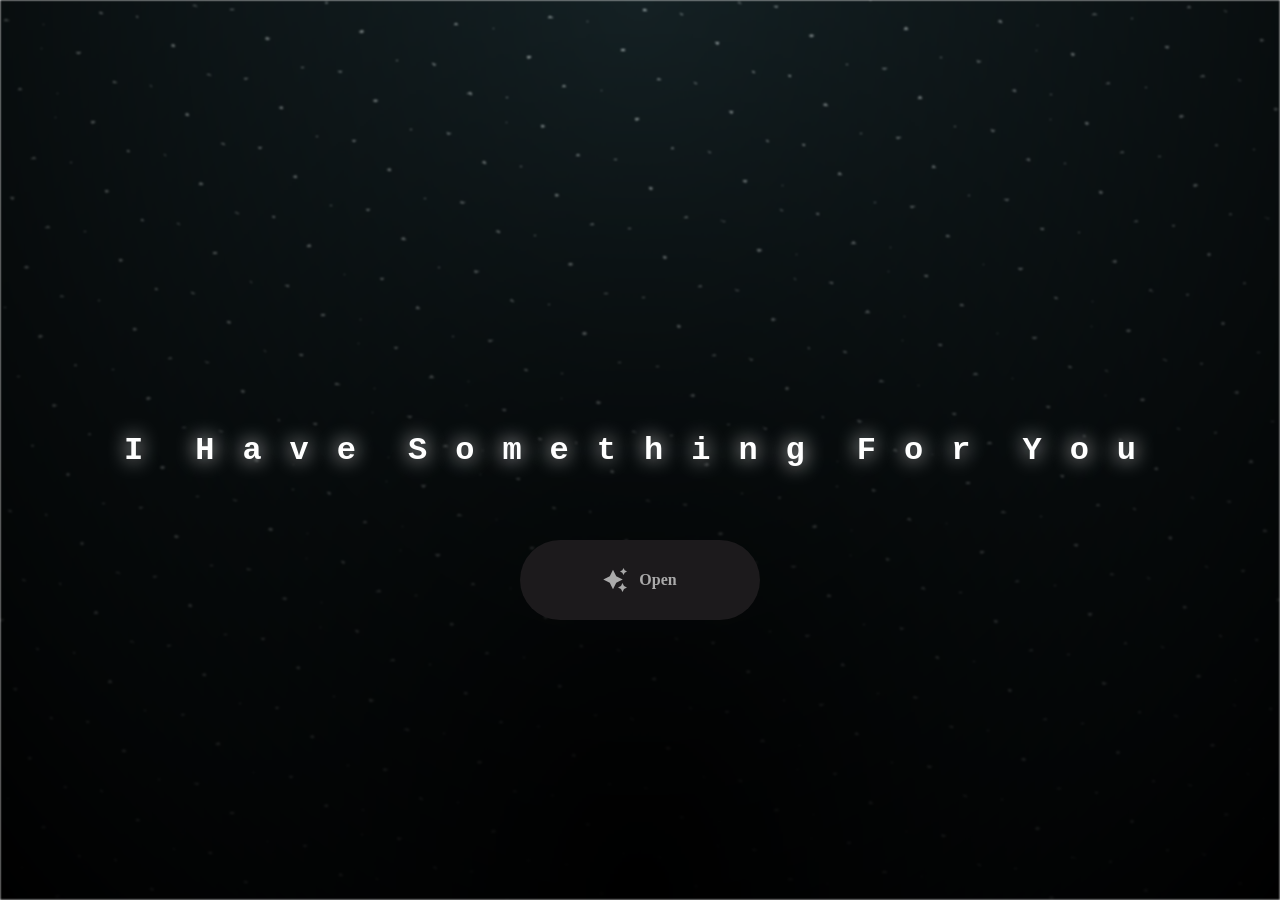
<file: index.html>
<html lang="en">

<head>
  <meta charset="UTF-8">
  <meta name="viewport" content="width=device-width, initial-scale=1.0">
  <link rel="shortcut icon" href="images/gift.png" type="image/x-icon">
  <link rel="stylesheet" href="css/index.css">

  <!-- Document Title -->
  <title>FLOWERS FOR SOMEONE</title>
</head>

<body>
  <!-- Background -->
  <div class="night"></div>

  <!-- Title -->
  <h1 class="title"></h1>

  <!-- Button -->
  <div style="position: absolute; top: 60vh; width: 100%; display: flex; justify-content: center;">
    <a href="flower.html" class="btn">
      <svg height="24" width="24" fill="#FFFFFF" viewBox="0 0 24 24" data-name="Layer 1" id="Layer_1" class="sparkle">
        <path
          d="M10,21.236,6.755,14.745.264,11.5,6.755,8.255,10,1.764l3.245,6.491L19.736,11.5l-6.491,3.245ZM18,21l1.5,3L21,21l3-1.5L21,18l-1.5-3L18,18l-3,1.5ZM19.333,4.667,20.5,7l1.167-2.333L24,3.5,21.667,2.333,20.5,0,19.333,2.333,17,3.5Z">
        </path>
      </svg>

      <span class="text">Open</span>
    </a>
  </div>

  <script src="js/index.js"></script>
</body>

</html>
</file>
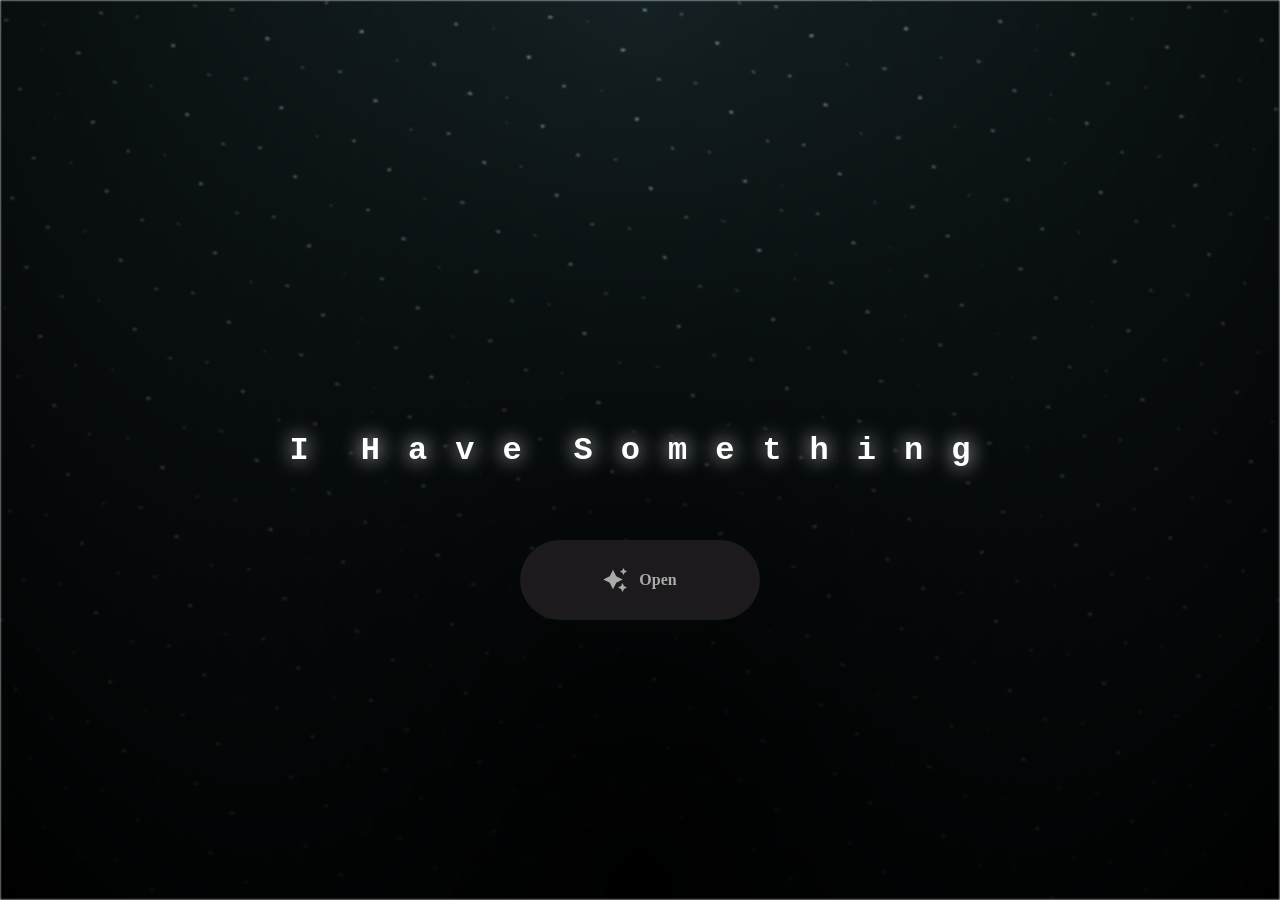
<file: flowers-for-someone-main/index.html>
<html lang="en">

<head>
  <meta charset="UTF-8">
  <meta name="viewport" content="width=device-width, initial-scale=1.0">
  <link rel="shortcut icon" href="images/gift.png" type="image/x-icon">
  <link rel="stylesheet" href="css/index.css">

  <!-- Document Title -->
  <title>FLOWERS FOR SOMEONE</title>
</head>

<body>
  <!-- Background -->
  <div class="night"></div>

  <!-- Title -->
  <h1 class="title"></h1>

  <!-- Button -->
  <div style="position: absolute; top: 60vh; width: 100%; display: flex; justify-content: center;">
    <a href="flower.html" class="btn">
      <svg height="24" width="24" fill="#FFFFFF" viewBox="0 0 24 24" data-name="Layer 1" id="Layer_1" class="sparkle">
        <path
          d="M10,21.236,6.755,14.745.264,11.5,6.755,8.255,10,1.764l3.245,6.491L19.736,11.5l-6.491,3.245ZM18,21l1.5,3L21,21l3-1.5L21,18l-1.5-3L18,18l-3,1.5ZM19.333,4.667,20.5,7l1.167-2.333L24,3.5,21.667,2.333,20.5,0,19.333,2.333,17,3.5Z">
        </path>
      </svg>

      <span class="text">Open</span>
    </a>
  </div>

  <script src="js/index.js"></script>
</body>
</file>
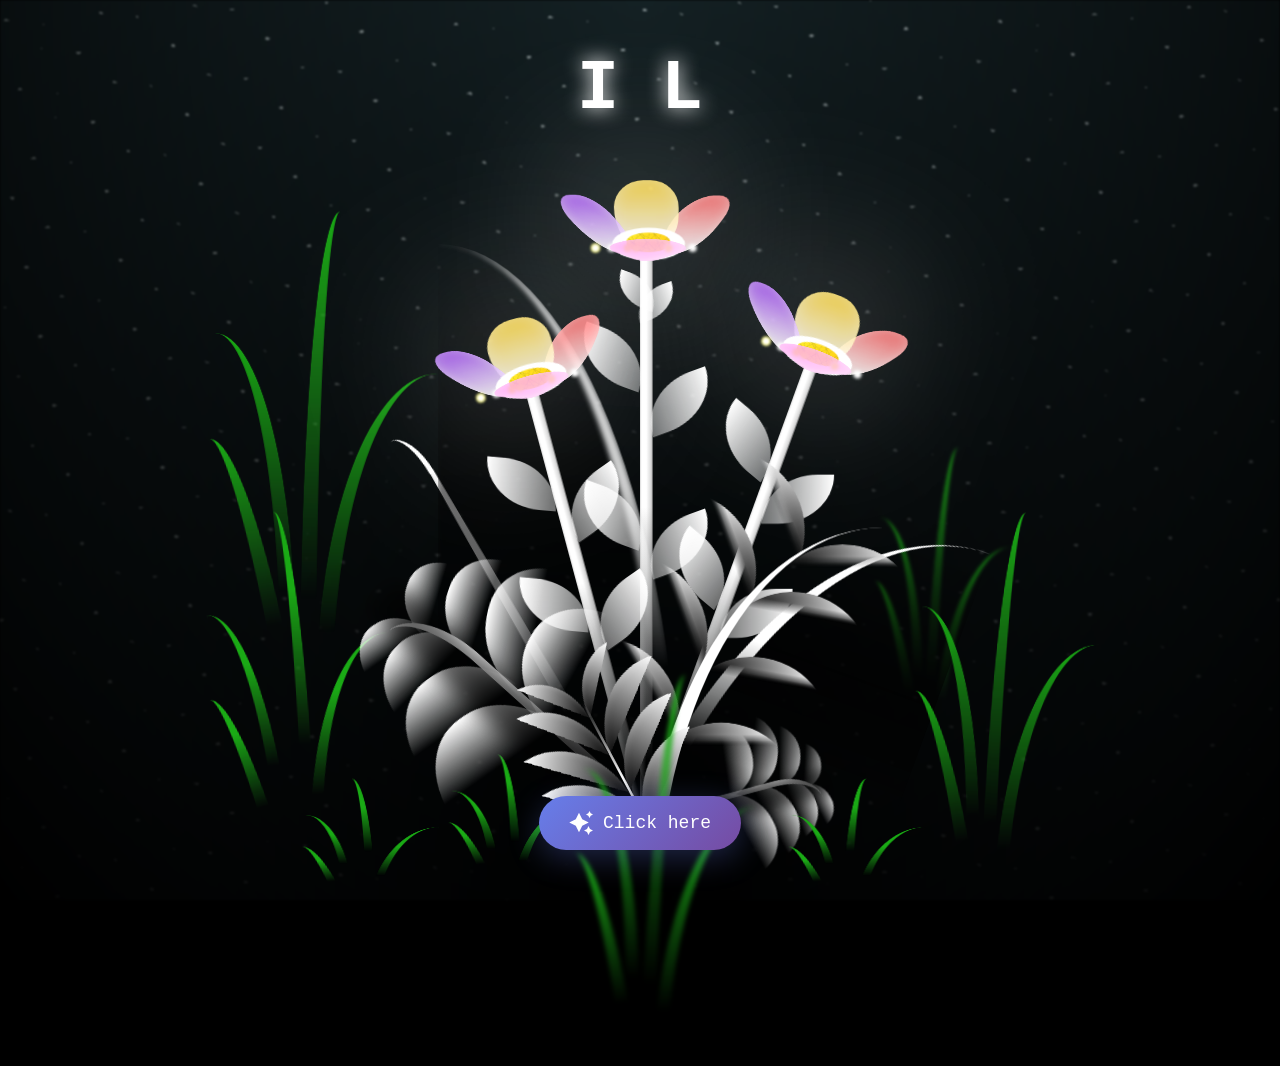
<file: flower.html>
<!DOCTYPE html>
<html lang="en">

<head>
  <meta charset="UTF-8">
  <meta http-equiv="X-UA-Compatible" content="IE=edge">
  <meta name="viewport" content="width=device-width, initial-scale=1.0">
  <link rel="shortcut icon" href="images/gift.png" type="image/x-icon">
  <link rel="stylesheet" href="css/style.css">

  <!-- Document Title -->
  <title>FLOWERS</title>

  <!-- Google Fonts -->
  <link href="https://fonts.googleapis.com/css2?family=Poppins:wght@300;400;500;600;700&family=Lato:ital,wght@0,300;0,400;0,700;1,300;1,400&display=swap" rel="stylesheet">
</head>

<body class="not-loaded">
  <!-- Background -->
  <div class="night"></div>

  <!-- Background Music -->
  <audio autoplay loop>
    <source src="assets/music/music.mp3" type="audio/mpeg">
    Your browser does not support the audio element.
  </audio>

  <!-- Flower -->
  <div class="flowers">
    <div class="flower flower--1">
      <div class="flower__leafs flower__leafs--1">
        <div class="flower__leaf flower__leaf--1"></div>
        <div class="flower__leaf flower__leaf--2"></div>
        <div class="flower__leaf flower__leaf--3"></div>
        <div class="flower__leaf flower__leaf--4"></div>
        <div class="flower__white-circle"></div>

        <div class="flower__light flower__light--1"></div>
        <div class="flower__light flower__light--2"></div>
        <div class="flower__light flower__light--3"></div>
        <div class="flower__light flower__light--4"></div>
        <div class="flower__light flower__light--5"></div>
        <div class="flower__light flower__light--6"></div>
        <div class="flower__light flower__light--7"></div>
        <div class="flower__light flower__light--8"></div>

      </div>
      <div class="flower__line">
        <div class="flower__line__leaf flower__line__leaf--1"></div>
        <div class="flower__line__leaf flower__line__leaf--2"></div>
        <div class="flower__line__leaf flower__line__leaf--3"></div>
        <div class="flower__line__leaf flower__line__leaf--4"></div>
        <div class="flower__line__leaf flower__line__leaf--5"></div>
        <div class="flower__line__leaf flower__line__leaf--6"></div>
      </div>
    </div>

    <div class="flower flower--2">
      <div class="flower__leafs flower__leafs--2">
        <div class="flower__leaf flower__leaf--1"></div>
        <div class="flower__leaf flower__leaf--2"></div>
        <div class="flower__leaf flower__leaf--3"></div>
        <div class="flower__leaf flower__leaf--4"></div>
        <div class="flower__white-circle"></div>

        <div class="flower__light flower__light--1"></div>
        <div class="flower__light flower__light--2"></div>
        <div class="flower__light flower__light--3"></div>
        <div class="flower__light flower__light--4"></div>
        <div class="flower__light flower__light--5"></div>
        <div class="flower__light flower__light--6"></div>
        <div class="flower__light flower__light--7"></div>
        <div class="flower__light flower__light--8"></div>

      </div>
      <div class="flower__line">
        <div class="flower__line__leaf flower__line__leaf--1"></div>
        <div class="flower__line__leaf flower__line__leaf--2"></div>
        <div class="flower__line__leaf flower__line__leaf--3"></div>
        <div class="flower__line__leaf flower__line__leaf--4"></div>
      </div>
    </div>

    <div class="flower flower--3">
      <div class="flower__leafs flower__leafs--3">
        <div class="flower__leaf flower__leaf--1"></div>
        <div class="flower__leaf flower__leaf--2"></div>
        <div class="flower__leaf flower__leaf--3"></div>
        <div class="flower__leaf flower__leaf--4"></div>
        <div class="flower__white-circle"></div>

        <div class="flower__light flower__light--1"></div>
        <div class="flower__light flower__light--2"></div>
        <div class="flower__light flower__light--3"></div>
        <div class="flower__light flower__light--4"></div>
        <div class="flower__light flower__light--5"></div>
        <div class="flower__light flower__light--6"></div>
        <div class="flower__light flower__light--7"></div>
        <div class="flower__light flower__light--8"></div>

      </div>
      <div class="flower__line">
        <div class="flower__line__leaf flower__line__leaf--1"></div>
        <div class="flower__line__leaf flower__line__leaf--2"></div>
        <div class="flower__line__leaf flower__line__leaf--3"></div>
        <div class="flower__line__leaf flower__line__leaf--4"></div>
      </div>
    </div>

    <div class="grow-ans" style="--d:1.2s">
      <div class="flower__g-long">
        <div class="flower__g-long__top"></div>
        <div class="flower__g-long__bottom"></div>
      </div>
    </div>

    <div class="growing-grass">
      <div class="flower__grass flower__grass--1">
        <div class="flower__grass--top"></div>
        <div class="flower__grass--bottom"></div>
        <div class="flower__grass__leaf flower__grass__leaf--1"></div>
        <div class="flower__grass__leaf flower__grass__leaf--2"></div>
        <div class="flower__grass__leaf flower__grass__leaf--3"></div>
        <div class="flower__grass__leaf flower__grass__leaf--4"></div>
        <div class="flower__grass__leaf flower__grass__leaf--5"></div>
        <div class="flower__grass__leaf flower__grass__leaf--6"></div>
        <div class="flower__grass__leaf flower__grass__leaf--7"></div>
        <div class="flower__grass__leaf flower__grass__leaf--8"></div>
        <div class="flower__grass__overlay"></div>
      </div>
    </div>

    <div class="growing-grass">
      <div class="flower__grass flower__grass--2">
        <div class="flower__grass--top"></div>
        <div class="flower__grass--bottom"></div>
        <div class="flower__grass__leaf flower__grass__leaf--1"></div>
        <div class="flower__grass__leaf flower__grass__leaf--2"></div>
        <div class="flower__grass__leaf flower__grass__leaf--3"></div>
        <div class="flower__grass__leaf flower__grass__leaf--4"></div>
        <div class="flower__grass__leaf flower__grass__leaf--5"></div>
        <div class="flower__grass__leaf flower__grass__leaf--6"></div>
        <div class="flower__grass__leaf flower__grass__leaf--7"></div>
        <div class="flower__grass__leaf flower__grass__leaf--8"></div>
        <div class="flower__grass__overlay"></div>
      </div>
    </div>

    <div class="grow-ans" style="--d:2.4s">
      <div class="flower__g-right flower__g-right--1">
        <div class="leaf"></div>
      </div>
    </div>

    <div class="grow-ans" style="--d:2.8s">
      <div class="flower__g-right flower__g-right--2">
        <div class="leaf"></div>
      </div>
    </div>

    <div class="grow-ans" style="--d:2.8s">
      <div class="flower__g-front">
        <div class="flower__g-front__leaf-wrapper flower__g-front__leaf-wrapper--1">
          <div class="flower__g-front__leaf"></div>
        </div>
        <div class="flower__g-front__leaf-wrapper flower__g-front__leaf-wrapper--2">
          <div class="flower__g-front__leaf"></div>
        </div>
        <div class="flower__g-front__leaf-wrapper flower__g-front__leaf-wrapper--3">
          <div class="flower__g-front__leaf"></div>
        </div>
        <div class="flower__g-front__leaf-wrapper flower__g-front__leaf-wrapper--4">
          <div class="flower__g-front__leaf"></div>
        </div>
        <div class="flower__g-front__leaf-wrapper flower__g-front__leaf-wrapper--5">
          <div class="flower__g-front__leaf"></div>
        </div>
        <div class="flower__g-front__leaf-wrapper flower__g-front__leaf-wrapper--6">
          <div class="flower__g-front__leaf"></div>
        </div>
        <div class="flower__g-front__leaf-wrapper flower__g-front__leaf-wrapper--7">
          <div class="flower__g-front__leaf"></div>
        </div>
        <div class="flower__g-front__leaf-wrapper flower__g-front__leaf-wrapper--8">
          <div class="flower__g-front__leaf"></div>
        </div>
        <div class="flower__g-front__line"></div>
      </div>
    </div>

    <div class="grow-ans" style="--d:3.2s">
      <div class="flower__g-fr">
        <div class="leaf"></div>
        <div class="flower__g-fr__leaf flower__g-fr__leaf--1"></div>
        <div class="flower__g-fr__leaf flower__g-fr__leaf--2"></div>
        <div class="flower__g-fr__leaf flower__g-fr__leaf--3"></div>
        <div class="flower__g-fr__leaf flower__g-fr__leaf--4"></div>
        <div class="flower__g-fr__leaf flower__g-fr__leaf--5"></div>
        <div class="flower__g-fr__leaf flower__g-fr__leaf--6"></div>
        <div class="flower__g-fr__leaf flower__g-fr__leaf--7"></div>
        <div class="flower__g-fr__leaf flower__g-fr__leaf--8"></div>
      </div>
    </div>

    <div class="long-g long-g--0">
      <div class="grow-ans" style="--d:3s">
        <div class="leaf leaf--0"></div>
      </div>
      <div class="grow-ans" style="--d:2.2s">
        <div class="leaf leaf--1"></div>
      </div>
      <div class="grow-ans" style="--d:3.4s">
        <div class="leaf leaf--2"></div>
      </div>
      <div class="grow-ans" style="--d:3.6s">
        <div class="leaf leaf--3"></div>
      </div>
    </div>

    <div class="long-g long-g--1">
      <div class="grow-ans" style="--d:3.6s">
        <div class="leaf leaf--0"></div>
      </div>
      <div class="grow-ans" style="--d:3.8s">
        <div class="leaf leaf--1"></div>
      </div>
      <div class="grow-ans" style="--d:4s">
        <div class="leaf leaf--2"></div>
      </div>
      <div class="grow-ans" style="--d:4.2s">
        <div class="leaf leaf--3"></div>
      </div>
    </div>

    <div class="long-g long-g--2">
      <div class="grow-ans" style="--d:4s">
        <div class="leaf leaf--0"></div>
      </div>
      <div class="grow-ans" style="--d:4.2s">
        <div class="leaf leaf--1"></div>
      </div>
      <div class="grow-ans" style="--d:4.4s">
        <div class="leaf leaf--2"></div>
      </div>
      <div class="grow-ans" style="--d:4.6s">
        <div class="leaf leaf--3"></div>
      </div>
    </div>

    <div class="long-g long-g--3">
      <div class="grow-ans" style="--d:4s">
        <div class="leaf leaf--0"></div>
      </div>
      <div class="grow-ans" style="--d:4.2s">
        <div class="leaf leaf--1"></div>
      </div>
      <div class="grow-ans" style="--d:3s">
        <div class="leaf leaf--2"></div>
      </div>
      <div class="grow-ans" style="--d:3.6s">
        <div class="leaf leaf--3"></div>
      </div>
    </div>

    <div class="long-g long-g--4">
      <div class="grow-ans" style="--d:4s">
        <div class="leaf leaf--0"></div>
      </div>
      <div class="grow-ans" style="--d:4.2s">
        <div class="leaf leaf--1"></div>
      </div>
      <div class="grow-ans" style="--d:3s">
        <div class="leaf leaf--2"></div>
      </div>
      <div class="grow-ans" style="--d:3.6s">
        <div class="leaf leaf--3"></div>
      </div>
    </div>

    <div class="long-g long-g--5">
      <div class="grow-ans" style="--d:4s">
        <div class="leaf leaf--0"></div>
      </div>
      <div class="grow-ans" style="--d:4.2s">
        <div class="leaf leaf--1"></div>
      </div>
      <div class="grow-ans" style="--d:3s">
        <div class="leaf leaf--2"></div>
      </div>
      <div class="grow-ans" style="--d:3.6s">
        <div class="leaf leaf--3"></div>
      </div>
    </div>

    <div class="long-g long-g--6">
      <div class="grow-ans" style="--d:4.2s">
        <div class="leaf leaf--0"></div>
      </div>
      <div class="grow-ans" style="--d:4.4s">
        <div class="leaf leaf--1"></div>
      </div>
      <div class="grow-ans" style="--d:4.6s">
        <div class="leaf leaf--2"></div>
      </div>
      <div class="grow-ans" style="--d:4.8s">
        <div class="leaf leaf--3"></div>
      </div>
    </div>

    <div class="long-g long-g--7">
      <div class="grow-ans" style="--d:3s">
        <div class="leaf leaf--0"></div>
      </div>
      <div class="grow-ans" style="--d:3.2s">
        <div class="leaf leaf--1"></div>
      </div>
      <div class="grow-ans" style="--d:3.5s">
        <div class="leaf leaf--2"></div>
      </div>
      <div class="grow-ans" style="--d:3.6s">
        <div class="leaf leaf--3"></div>
      </div>
    </div>
  </div>

  <!-- Title -->
  <h1 class="title"><span id="title"></span></h1>

  <!-- Birthday Button -->
  <div style="position: absolute; bottom: 50px; width: 100%; display: flex; justify-content: center;">
    <button id="birthday-btn" class="birthday-button">
      <svg height="24" width="24" fill="#FFFFFF" viewBox="0 0 24 24" data-name="Layer 1" id="Layer_1" class="sparkle">
        <path d="M10,21.236,6.755,14.745.264,11.5,6.755,8.255,10,1.764l3.245,6.491L19.736,11.5l-6.491,3.245ZM18,21l1.5,3L21,21l3-1.5L21,18l-1.5-3L18,18l-3,1.5ZM19.333,4.667,20.5,7l1.167-2.333L24,3.5,21.667,2.333,20.5,0,19.333,2.333,17,3.5Z">
        </path>
      </svg>
      <span class="text">Click here</span>
    </button>
  </div>

  <!-- Birthday Message Modal -->
  <div id="birthday-modal" class="modal">
    <div class="modal-content">
      <span class="close">&times;</span>
      <div class="birthday-message">
        <img src="assets/picture/picture.jpg" alt="Birthday Picture" class="birthday-image">
        <h2>Happy Birthday, my babyyy.</h2>
        <p>Another year of you, dan aku masih ngerasa jadi orang paling beruntung karena punya kamu. Jujur, sampai sekarang aku masih suka heran gimana aku bisa dapet kamu, dan tiap kali kepikiran itu aku cuma bisa senyum sendiri.</p>
        <br>
        <p>Makasih ya udah hadir di hidup aku. Udah jadi tempat aku pulang, tempat aku cerita, tempat aku ngerasa tenang. Kamu itu orang yang selalu aku cari, bahkan waktu aku ga sadar. Kamu bikin hal-hal kecil jadi berarti, dan kamu bikin hari biasa jadi terasa lebih hangat.</p>
        <br>
        <p>Aku suka semua tentang kamu. Cara kamu peduli, cara kamu dengerin aku, cara kamu sabar sama aku. Bahkan waktu aku lagi susah dimengerti, kamu tetap di sini. Itu hal yang ga semua orang bisa lakuin, dan aku ga pernah berhenti bersyukur buat itu.</p>
        <br>
        <p>Kamu itu rumah buat aku. Tempat paling nyaman yang selalu aku pengen balik. Dan aku ga pernah bosen ada di dekat kamu, ga pernah bosen ngobrol sama kamu, ga pernah bosen jadi kita.</p>
        <br>
        <p>Di umur kamu sekarang, aku punya banyak doa buat kamu. Semoga hati kamu selalu tenang, walaupun dunia lagi ga baik-baik aja. Semoga langkah kamu selalu dimudahin. Semoga semua yang kamu impikan pelan-pelan jadi nyata. Dan semoga kamu selalu ngerasa dicintai, terutama sama aku.</p>
        <br>
        <p>Aku tau aku ga selalu sempurna. Kadang aku bikin kamu capek, kadang aku juga bikin kamu kesel. Tapi satu hal yang pasti, aku selalu tulus sama kamu. Aku selalu milih kamu, setiap hari, tanpa ragu.</p>
        <br>
        <p>Aku bangga sama kamu. Sama semua yang kamu jalanin, sama semua usaha kamu, bahkan hal kecil yang mungkin orang lain ga lihat. Buat aku, kamu itu luar biasa.</p>
        <br>
        <p>Hari ini kamu harus bahagia. Kamu harus ngerasa spesial, karena kamu memang itu. Dan aku harap aku selalu jadi bagian dari kebahagiaan kamu, hari ini dan hari-hari berikutnya.</p>
        <br>
        <p>Stay with me ya. Lebih lama. Lama banget.</p>
        <br>
        <p><strong>I love you, always. 💗</strong></p>
        <p><strong>With Love, Sabrina</strong></p>
      </div>
    </div>
  </div>
</body>

</html>

<!-- Import Javascript -->
<script src="js/main.js"></script>
</file>
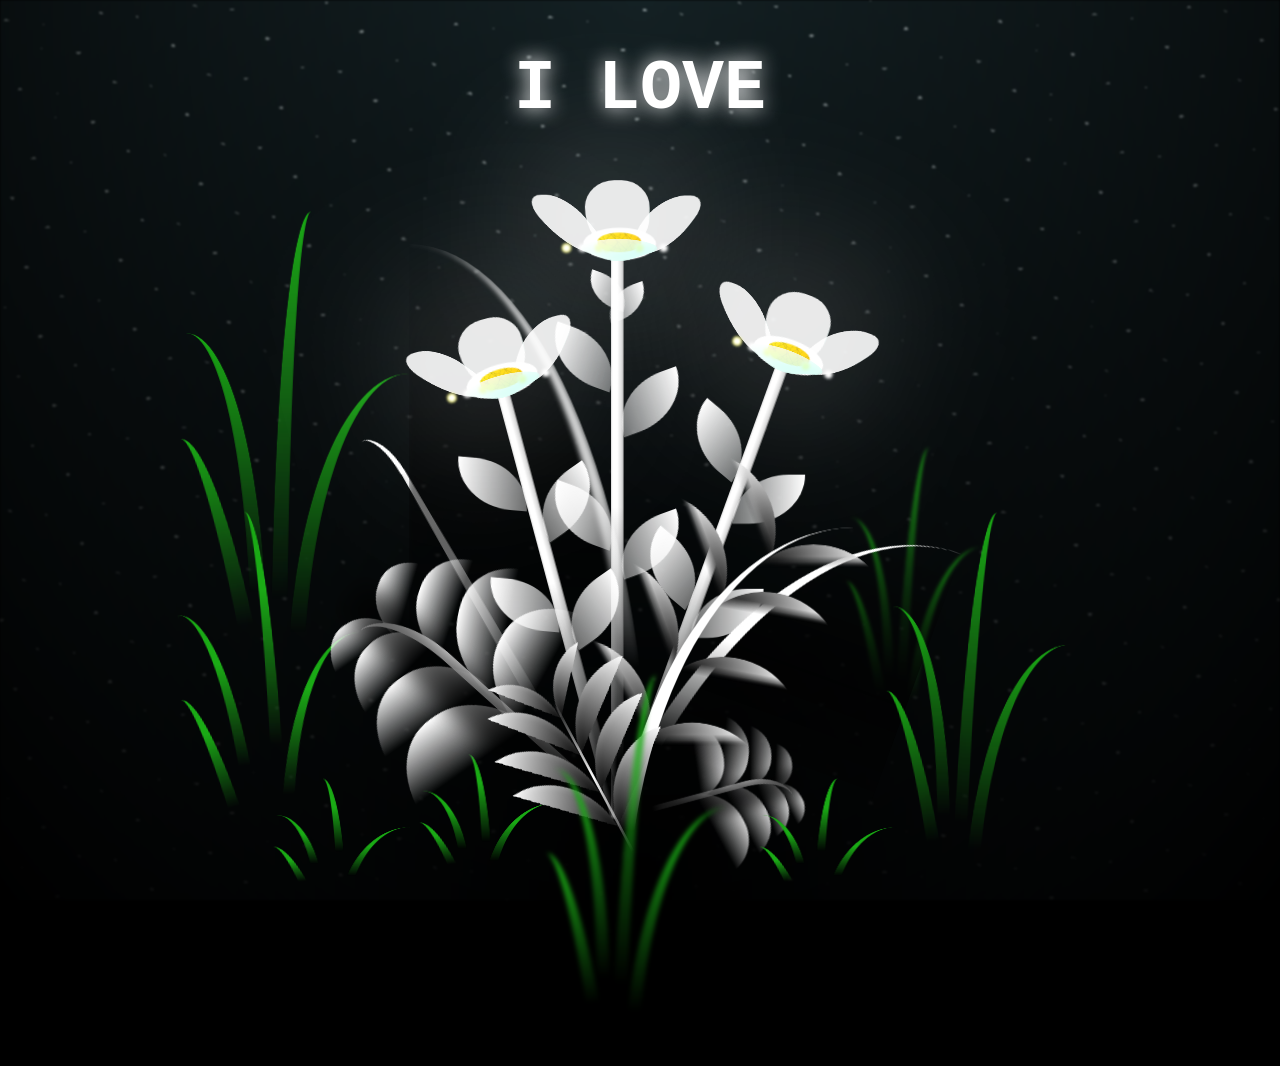
<file: flowers-for-someone-main/flower.html>
<!DOCTYPE html>
<html lang="en">

<head>
  <meta charset="UTF-8">
  <meta http-equiv="X-UA-Compatible" content="IE=edge">
  <meta name="viewport" content="width=device-width, initial-scale=1.0">
  <link rel="shortcut icon" href="images/gift.png" type="image/x-icon">
  <link rel="stylesheet" href="css/style.css">

  <!-- Document Title -->
  <title>FLOWERS</title>
</head>

<body class="not-loaded">
  <!-- Background -->
  <div class="night"></div>

  <!-- Flower -->
  <div class="flowers">
    <div class="flower flower--1">
      <div class="flower__leafs flower__leafs--1">
        <div class="flower__leaf flower__leaf--1"></div>
        <div class="flower__leaf flower__leaf--2"></div>
        <div class="flower__leaf flower__leaf--3"></div>
        <div class="flower__leaf flower__leaf--4"></div>
        <div class="flower__white-circle"></div>

        <div class="flower__light flower__light--1"></div>
        <div class="flower__light flower__light--2"></div>
        <div class="flower__light flower__light--3"></div>
        <div class="flower__light flower__light--4"></div>
        <div class="flower__light flower__light--5"></div>
        <div class="flower__light flower__light--6"></div>
        <div class="flower__light flower__light--7"></div>
        <div class="flower__light flower__light--8"></div>

      </div>
      <div class="flower__line">
        <div class="flower__line__leaf flower__line__leaf--1"></div>
        <div class="flower__line__leaf flower__line__leaf--2"></div>
        <div class="flower__line__leaf flower__line__leaf--3"></div>
        <div class="flower__line__leaf flower__line__leaf--4"></div>
        <div class="flower__line__leaf flower__line__leaf--5"></div>
        <div class="flower__line__leaf flower__line__leaf--6"></div>
      </div>
    </div>

    <div class="flower flower--2">
      <div class="flower__leafs flower__leafs--2">
        <div class="flower__leaf flower__leaf--1"></div>
        <div class="flower__leaf flower__leaf--2"></div>
        <div class="flower__leaf flower__leaf--3"></div>
        <div class="flower__leaf flower__leaf--4"></div>
        <div class="flower__white-circle"></div>

        <div class="flower__light flower__light--1"></div>
        <div class="flower__light flower__light--2"></div>
        <div class="flower__light flower__light--3"></div>
        <div class="flower__light flower__light--4"></div>
        <div class="flower__light flower__light--5"></div>
        <div class="flower__light flower__light--6"></div>
        <div class="flower__light flower__light--7"></div>
        <div class="flower__light flower__light--8"></div>

      </div>
      <div class="flower__line">
        <div class="flower__line__leaf flower__line__leaf--1"></div>
        <div class="flower__line__leaf flower__line__leaf--2"></div>
        <div class="flower__line__leaf flower__line__leaf--3"></div>
        <div class="flower__line__leaf flower__line__leaf--4"></div>
      </div>
    </div>

    <div class="flower flower--3">
      <div class="flower__leafs flower__leafs--3">
        <div class="flower__leaf flower__leaf--1"></div>
        <div class="flower__leaf flower__leaf--2"></div>
        <div class="flower__leaf flower__leaf--3"></div>
        <div class="flower__leaf flower__leaf--4"></div>
        <div class="flower__white-circle"></div>

        <div class="flower__light flower__light--1"></div>
        <div class="flower__light flower__light--2"></div>
        <div class="flower__light flower__light--3"></div>
        <div class="flower__light flower__light--4"></div>
        <div class="flower__light flower__light--5"></div>
        <div class="flower__light flower__light--6"></div>
        <div class="flower__light flower__light--7"></div>
        <div class="flower__light flower__light--8"></div>

      </div>
      <div class="flower__line">
        <div class="flower__line__leaf flower__line__leaf--1"></div>
        <div class="flower__line__leaf flower__line__leaf--2"></div>
        <div class="flower__line__leaf flower__line__leaf--3"></div>
        <div class="flower__line__leaf flower__line__leaf--4"></div>
      </div>
    </div>

    <div class="grow-ans" style="--d:1.2s">
      <div class="flower__g-long">
        <div class="flower__g-long__top"></div>
        <div class="flower__g-long__bottom"></div>
      </div>
    </div>

    <div class="growing-grass">
      <div class="flower__grass flower__grass--1">
        <div class="flower__grass--top"></div>
        <div class="flower__grass--bottom"></div>
        <div class="flower__grass__leaf flower__grass__leaf--1"></div>
        <div class="flower__grass__leaf flower__grass__leaf--2"></div>
        <div class="flower__grass__leaf flower__grass__leaf--3"></div>
        <div class="flower__grass__leaf flower__grass__leaf--4"></div>
        <div class="flower__grass__leaf flower__grass__leaf--5"></div>
        <div class="flower__grass__leaf flower__grass__leaf--6"></div>
        <div class="flower__grass__leaf flower__grass__leaf--7"></div>
        <div class="flower__grass__leaf flower__grass__leaf--8"></div>
        <div class="flower__grass__overlay"></div>
      </div>
    </div>

    <div class="growing-grass">
      <div class="flower__grass flower__grass--2">
        <div class="flower__grass--top"></div>
        <div class="flower__grass--bottom"></div>
        <div class="flower__grass__leaf flower__grass__leaf--1"></div>
        <div class="flower__grass__leaf flower__grass__leaf--2"></div>
        <div class="flower__grass__leaf flower__grass__leaf--3"></div>
        <div class="flower__grass__leaf flower__grass__leaf--4"></div>
        <div class="flower__grass__leaf flower__grass__leaf--5"></div>
        <div class="flower__grass__leaf flower__grass__leaf--6"></div>
        <div class="flower__grass__leaf flower__grass__leaf--7"></div>
        <div class="flower__grass__leaf flower__grass__leaf--8"></div>
        <div class="flower__grass__overlay"></div>
      </div>
    </div>

    <div class="grow-ans" style="--d:2.4s">
      <div class="flower__g-right flower__g-right--1">
        <div class="leaf"></div>
      </div>
    </div>

    <div class="grow-ans" style="--d:2.8s">
      <div class="flower__g-right flower__g-right--2">
        <div class="leaf"></div>
      </div>
    </div>

    <div class="grow-ans" style="--d:2.8s">
      <div class="flower__g-front">
        <div class="flower__g-front__leaf-wrapper flower__g-front__leaf-wrapper--1">
          <div class="flower__g-front__leaf"></div>
        </div>
        <div class="flower__g-front__leaf-wrapper flower__g-front__leaf-wrapper--2">
          <div class="flower__g-front__leaf"></div>
        </div>
        <div class="flower__g-front__leaf-wrapper flower__g-front__leaf-wrapper--3">
          <div class="flower__g-front__leaf"></div>
        </div>
        <div class="flower__g-front__leaf-wrapper flower__g-front__leaf-wrapper--4">
          <div class="flower__g-front__leaf"></div>
        </div>
        <div class="flower__g-front__leaf-wrapper flower__g-front__leaf-wrapper--5">
          <div class="flower__g-front__leaf"></div>
        </div>
        <div class="flower__g-front__leaf-wrapper flower__g-front__leaf-wrapper--6">
          <div class="flower__g-front__leaf"></div>
        </div>
        <div class="flower__g-front__leaf-wrapper flower__g-front__leaf-wrapper--7">
          <div class="flower__g-front__leaf"></div>
        </div>
        <div class="flower__g-front__leaf-wrapper flower__g-front__leaf-wrapper--8">
          <div class="flower__g-front__leaf"></div>
        </div>
        <div class="flower__g-front__line"></div>
      </div>
    </div>

    <div class="grow-ans" style="--d:3.2s">
      <div class="flower__g-fr">
        <div class="leaf"></div>
        <div class="flower__g-fr__leaf flower__g-fr__leaf--1"></div>
        <div class="flower__g-fr__leaf flower__g-fr__leaf--2"></div>
        <div class="flower__g-fr__leaf flower__g-fr__leaf--3"></div>
        <div class="flower__g-fr__leaf flower__g-fr__leaf--4"></div>
        <div class="flower__g-fr__leaf flower__g-fr__leaf--5"></div>
        <div class="flower__g-fr__leaf flower__g-fr__leaf--6"></div>
        <div class="flower__g-fr__leaf flower__g-fr__leaf--7"></div>
        <div class="flower__g-fr__leaf flower__g-fr__leaf--8"></div>
      </div>
    </div>

    <div class="long-g long-g--0">
      <div class="grow-ans" style="--d:3s">
        <div class="leaf leaf--0"></div>
      </div>
      <div class="grow-ans" style="--d:2.2s">
        <div class="leaf leaf--1"></div>
      </div>
      <div class="grow-ans" style="--d:3.4s">
        <div class="leaf leaf--2"></div>
      </div>
      <div class="grow-ans" style="--d:3.6s">
        <div class="leaf leaf--3"></div>
      </div>
    </div>

    <div class="long-g long-g--1">
      <div class="grow-ans" style="--d:3.6s">
        <div class="leaf leaf--0"></div>
      </div>
      <div class="grow-ans" style="--d:3.8s">
        <div class="leaf leaf--1"></div>
      </div>
      <div class="grow-ans" style="--d:4s">
        <div class="leaf leaf--2"></div>
      </div>
      <div class="grow-ans" style="--d:4.2s">
        <div class="leaf leaf--3"></div>
      </div>
    </div>

    <div class="long-g long-g--2">
      <div class="grow-ans" style="--d:4s">
        <div class="leaf leaf--0"></div>
      </div>
      <div class="grow-ans" style="--d:4.2s">
        <div class="leaf leaf--1"></div>
      </div>
      <div class="grow-ans" style="--d:4.4s">
        <div class="leaf leaf--2"></div>
      </div>
      <div class="grow-ans" style="--d:4.6s">
        <div class="leaf leaf--3"></div>
      </div>
    </div>

    <div class="long-g long-g--3">
      <div class="grow-ans" style="--d:4s">
        <div class="leaf leaf--0"></div>
      </div>
      <div class="grow-ans" style="--d:4.2s">
        <div class="leaf leaf--1"></div>
      </div>
      <div class="grow-ans" style="--d:3s">
        <div class="leaf leaf--2"></div>
      </div>
      <div class="grow-ans" style="--d:3.6s">
        <div class="leaf leaf--3"></div>
      </div>
    </div>

    <div class="long-g long-g--4">
      <div class="grow-ans" style="--d:4s">
        <div class="leaf leaf--0"></div>
      </div>
      <div class="grow-ans" style="--d:4.2s">
        <div class="leaf leaf--1"></div>
      </div>
      <div class="grow-ans" style="--d:3s">
        <div class="leaf leaf--2"></div>
      </div>
      <div class="grow-ans" style="--d:3.6s">
        <div class="leaf leaf--3"></div>
      </div>
    </div>

    <div class="long-g long-g--5">
      <div class="grow-ans" style="--d:4s">
        <div class="leaf leaf--0"></div>
      </div>
      <div class="grow-ans" style="--d:4.2s">
        <div class="leaf leaf--1"></div>
      </div>
      <div class="grow-ans" style="--d:3s">
        <div class="leaf leaf--2"></div>
      </div>
      <div class="grow-ans" style="--d:3.6s">
        <div class="leaf leaf--3"></div>
      </div>
    </div>

    <div class="long-g long-g--6">
      <div class="grow-ans" style="--d:4.2s">
        <div class="leaf leaf--0"></div>
      </div>
      <div class="grow-ans" style="--d:4.4s">
        <div class="leaf leaf--1"></div>
      </div>
      <div class="grow-ans" style="--d:4.6s">
        <div class="leaf leaf--2"></div>
      </div>
      <div class="grow-ans" style="--d:4.8s">
        <div class="leaf leaf--3"></div>
      </div>
    </div>

    <div class="long-g long-g--7">
      <div class="grow-ans" style="--d:3s">
        <div class="leaf leaf--0"></div>
      </div>
      <div class="grow-ans" style="--d:3.2s">
        <div class="leaf leaf--1"></div>
      </div>
      <div class="grow-ans" style="--d:3.5s">
        <div class="leaf leaf--2"></div>
      </div>
      <div class="grow-ans" style="--d:3.6s">
        <div class="leaf leaf--3"></div>
      </div>
    </div>
  </div>

  <!-- Title -->
  <h1 class="title"><span id="title"></span></h1>
</body>

</html>

<!-- Import Javascript -->
<script src="js/main.js"></script> perbagus
</file>
<file: css/index.css>
*,
*::after,
*::before {
  padding: 0;
  margin: 0;
  box-sizing: border-box;
}

:root {
  --dark-color: #000;
}

.night {
  position: fixed;
  left: 50%;
  top: 0;
  transform: translateX(-50%);
  width: 100%;
  height: 100%;
  filter: blur(0.1vmin);
  background-image: radial-gradient(ellipse at top, transparent 0%, var(--dark-color)), radial-gradient(ellipse at bottom, var(--dark-color), rgba(145, 233, 255, 0.2)), repeating-linear-gradient(220deg, rgb(0, 0, 0) 0px, rgb(0, 0, 0) 19px, transparent 19px, transparent 22px), repeating-linear-gradient(189deg, rgb(0, 0, 0) 0px, rgb(0, 0, 0) 19px, transparent 19px, transparent 22px), repeating-linear-gradient(148deg, rgb(0, 0, 0) 0px, rgb(0, 0, 0) 19px, transparent 19px, transparent 22px), linear-gradient(90deg, rgb(255, 255, 250), rgb(240, 240, 240));
}

.title {
  position: absolute;
  top: 0;
  left: 0;
  color: white;
  font-family: 'Courier New', Courier, monospace;

  display: flex;
  flex-wrap: wrap;
  justify-content: center;
  align-content: center;
  align-items: center;

  width: 100%;
  height: 100vh;
  text-shadow: 0 0 20px white;
  letter-spacing: 0px;
}

@media (min-width: 500px) {
  .title {
    letter-spacing: 20px;
  }
}

@keyframes typing {
  from {
    opacity: 0;
  }

  to {
    opacity: 1;
  }
}

/* Terapkan animasi dengan delay */
.title span {
  opacity: 0;
  animation: typing 1s ease forwards;
  animation-delay: var(--delay);
}

a {
  text-decoration: none;
}

.btn {
  border: none;
  width: 15em;
  height: 5em;
  border-radius: 3em;
  display: flex;
  justify-content: center;
  align-items: center;
  gap: 12px;
  background: #1C1A1C;
  cursor: pointer;
  transition: all 450ms ease-in-out;
}

.sparkle {
  fill: #AAAAAA;
  transition: all 800ms ease;
}

.text {
  font-weight: 600;
  color: #AAAAAA;
  font-size: medium;
}

.btn:hover {
  background: linear-gradient(0deg, #A47CF3, #683FEA);
  box-shadow: inset 0px 1px 0px 0px rgba(255, 255, 255, 0.4),
    inset 0px -4px 0px 0px rgba(0, 0, 0, 0.2),
    0px 0px 0px 4px rgba(255, 255, 255, 0.2),
    0px 0px 180px 0px #9917FF;
  transform: translateY(-2px);
}

.btn:hover .text {
  color: white;
}

.btn:hover .sparkle {
  fill: white;
  transform: scale(1.2);
}
</file>
<file: flowers-for-someone-main/css/index.css>
*,
*::after,
*::before {
  padding: 0;
  margin: 0;
  box-sizing: border-box;
}

:root {
  --dark-color: #000;
}

.night {
  position: fixed;
  left: 50%;
  top: 0;
  transform: translateX(-50%);
  width: 100%;
  height: 100%;
  filter: blur(0.1vmin);
  background-image: radial-gradient(ellipse at top, transparent 0%, var(--dark-color)), radial-gradient(ellipse at bottom, var(--dark-color), rgba(145, 233, 255, 0.2)), repeating-linear-gradient(220deg, rgb(0, 0, 0) 0px, rgb(0, 0, 0) 19px, transparent 19px, transparent 22px), repeating-linear-gradient(189deg, rgb(0, 0, 0) 0px, rgb(0, 0, 0) 19px, transparent 19px, transparent 22px), repeating-linear-gradient(148deg, rgb(0, 0, 0) 0px, rgb(0, 0, 0) 19px, transparent 19px, transparent 22px), linear-gradient(90deg, rgb(255, 255, 250), rgb(240, 240, 240));
}

.title {
  position: absolute;
  top: 0;
  left: 0;
  color: white;
  font-family: 'Courier New', Courier, monospace;

  display: flex;
  flex-wrap: wrap;
  justify-content: center;
  align-content: center;
  align-items: center;

  width: 100%;
  height: 100vh;
  text-shadow: 0 0 20px white;
  letter-spacing: 0px;
}

@media (min-width: 500px) {
  .title {
    letter-spacing: 20px;
  }
}

@keyframes typing {
  from {
    opacity: 0;
  }

  to {
    opacity: 1;
  }
}

/* Terapkan animasi dengan delay */
.title span {
  opacity: 0;
  animation: typing 1s ease forwards;
  animation-delay: var(--delay);
}

a {
  text-decoration: none;
}

.btn {
  border: none;
  width: 15em;
  height: 5em;
  border-radius: 3em;
  display: flex;
  justify-content: center;
  align-items: center;
  gap: 12px;
  background: #1C1A1C;
  cursor: pointer;
  transition: all 450ms ease-in-out;
}

.sparkle {
  fill: #AAAAAA;
  transition: all 800ms ease;
}

.text {
  font-weight: 600;
  color: #AAAAAA;
  font-size: medium;
}

.btn:hover {
  background: linear-gradient(0deg, #A47CF3, #683FEA);
  box-shadow: inset 0px 1px 0px 0px rgba(255, 255, 255, 0.4),
    inset 0px -4px 0px 0px rgba(0, 0, 0, 0.2),
    0px 0px 0px 4px rgba(255, 255, 255, 0.2),
    0px 0px 180px 0px #9917FF;
  transform: translateY(-2px);
}

.btn:hover .text {
  color: white;
}

.btn:hover .sparkle {
  fill: white;
  transform: scale(1.2);
}
</file>
<file: css/style.css>
*,
*::after,
*::before {
  padding: 0;
  margin: 0;
  box-sizing: border-box;
}

:root {
  --dark-color: #000;
}

.title {
  position: absolute;
  width: 100%;
  text-align: center;
  margin-top: 50px;
  top: 0;
  left: 0;
  color: white;
  font-family: 'Courier New', Courier, monospace;
  font-size: 70px;
  text-shadow: 0px 0px 20px white;
}

body {
  display: flex;
  align-items: flex-end;
  justify-content: center;
  min-height: 100vh;
  background-color: var(--dark-color);
  overflow: hidden;
  perspective: 1000px;
}

.night {
  position: fixed;
  left: 50%;
  top: 0;
  transform: translateX(-50%);
  width: 100%;
  height: 100%;
  filter: blur(0.1vmin);
  background-image: radial-gradient(ellipse at top, transparent 0%, var(--dark-color)), radial-gradient(ellipse at bottom, var(--dark-color), rgba(145, 233, 255, 0.2)), repeating-linear-gradient(220deg, rgb(0, 0, 0) 0px, rgb(0, 0, 0) 19px, transparent 19px, transparent 22px), repeating-linear-gradient(189deg, rgb(0, 0, 0) 0px, rgb(0, 0, 0) 19px, transparent 19px, transparent 22px), repeating-linear-gradient(148deg, rgb(0, 0, 0) 0px, rgb(0, 0, 0) 19px, transparent 19px, transparent 22px), linear-gradient(90deg, rgb(255, 255, 250), rgb(240, 240, 240));
}

.flowers {
  position: relative;
  transform: scale(0.9);
}

.flower {
  position: absolute;
  bottom: 10vmin;
  transform-origin: bottom center;
  z-index: 10;
  --fl-speed: 0.8s;
}

.flower--1 {
  animation: moving-flower-1 4s linear infinite;
}

.flower--1 .flower__line {
  height: 70vmin;
  animation-delay: 0.3s;
}

.flower--1 .flower__line__leaf--1 {
  animation: blooming-leaf-right var(--fl-speed) 1.6s backwards;
}

.flower--1 .flower__line__leaf--2 {
  animation: blooming-leaf-right var(--fl-speed) 1.4s backwards;
}

.flower--1 .flower__line__leaf--3 {
  animation: blooming-leaf-left var(--fl-speed) 1.2s backwards;
}

.flower--1 .flower__line__leaf--4 {
  animation: blooming-leaf-left var(--fl-speed) 1s backwards;
}

.flower--1 .flower__line__leaf--5 {
  animation: blooming-leaf-right var(--fl-speed) 1.8s backwards;
}

.flower--1 .flower__line__leaf--6 {
  animation: blooming-leaf-left var(--fl-speed) 2s backwards;
}

.flower--2 {
  left: 50%;
  transform: rotate(20deg);
  animation: moving-flower-2 4s linear infinite;
}

.flower--2 .flower__line {
  height: 60vmin;
  animation-delay: 0.6s;
}

.flower--2 .flower__line__leaf--1 {
  animation: blooming-leaf-right var(--fl-speed) 1.9s backwards;
}

.flower--2 .flower__line__leaf--2 {
  animation: blooming-leaf-right var(--fl-speed) 1.7s backwards;
}

.flower--2 .flower__line__leaf--3 {
  animation: blooming-leaf-left var(--fl-speed) 1.5s backwards;
}

.flower--2 .flower__line__leaf--4 {
  animation: blooming-leaf-left var(--fl-speed) 1.3s backwards;
}

.flower--3 {
  left: 50%;
  transform: rotate(-15deg);
  animation: moving-flower-3 4s linear infinite;
}

.flower--3 .flower__line {
  animation-delay: 0.9s;
}

.flower--3 .flower__line__leaf--1 {
  animation: blooming-leaf-right var(--fl-speed) 2.5s backwards;
}

.flower--3 .flower__line__leaf--2 {
  animation: blooming-leaf-right var(--fl-speed) 2.3s backwards;
}

.flower--3 .flower__line__leaf--3 {
  animation: blooming-leaf-left var(--fl-speed) 2.1s backwards;
}

.flower--3 .flower__line__leaf--4 {
  animation: blooming-leaf-left var(--fl-speed) 1.9s backwards;
}

.flower__leafs {
  position: relative;
  animation: blooming-flower 2s backwards;
}

.flower__leafs--1 {
  animation-delay: 1.1s;
}

.flower__leafs--2 {
  animation-delay: 1.4s;
}

.flower__leafs--3 {
  animation-delay: 1.7s;
}

.flower__leafs::after {
  content: "";
  position: absolute;
  left: 0;
  top: 0;
  transform: translate(-50%, -100%);
  width: 8vmin;
  height: 8vmin;
  background-color: #fff;
  filter: blur(10vmin);
}

.flower__leaf {
  position: absolute;
  bottom: 0;
  left: 50%;
  width: 8vmin;
  height: 11vmin;
  border-radius: 51% 49% 47% 53%/44% 45% 55% 69%;
  background-color: #a7ffee;
  background-image: linear-gradient(to top, #fff, #fff);
  transform-origin: bottom center;
  opacity: 0.9;
  box-shadow: inset 0 0 2vmin rgba(255, 255, 255, 0.5);
}

.flower__leaf--1 {
  background-color: #ff6b6b;
  background-image: linear-gradient(to top, #fff, #ff6b6b);
  transform: translate(-10%, 1%) rotateY(40deg) rotateX(-50deg);
}

.flower__leaf--2 {
  background-color: #ffd93d;
  background-image: linear-gradient(to top, #fff, #ffd93d);
  transform: translate(-50%, -4%) rotateX(40deg);
}

.flower__leaf--3 {
  background-color: #a855f7;
  background-image: linear-gradient(to top, #fff, #a855f7);
  transform: translate(-90%, 0%) rotateY(45deg) rotateX(50deg);
}

.flower__leaf--4 {
  width: 8vmin;
  height: 8vmin;
  transform-origin: bottom left;
  border-radius: 4vmin 10vmin 4vmin 4vmin;
  transform: translate(0%, 18%) rotateX(70deg) rotate(-43deg);
  background-color: #ff9ff3;
  background-image: linear-gradient(to top, rgba(255, 255, 255, 0.4), #ff9ff3);
  z-index: 1;
  opacity: 0.8;
  -webkit-transform: translate(0%, 18%) rotateX(70deg) rotate(-43deg);
  -moz-transform: translate(0%, 18%) rotateX(70deg) rotate(-43deg);
  -ms-transform: translate(0%, 18%) rotateX(70deg) rotate(-43deg);
  -o-transform: translate(0%, 18%) rotateX(70deg) rotate(-43deg);
}

.flower__white-circle {
  position: absolute;
  left: -3.5vmin;
  top: -3vmin;
  width: 9vmin;
  height: 4vmin;
  border-radius: 50%;
  background-color: #fff;
}

.flower__white-circle::after {
  content: "";
  position: absolute;
  left: 50%;
  top: 45%;
  transform: translate(-50%, -50%);
  width: 60%;
  height: 60%;
  border-radius: inherit;
  background-image: repeating-linear-gradient(135deg, rgba(0, 0, 0, 0.03) 0px, rgba(0, 0, 0, 0.03) 1px, transparent 1px, transparent 12px), repeating-linear-gradient(45deg, rgba(0, 0, 0, 0.03) 0px, rgba(0, 0, 0, 0.03) 1px, transparent 1px, transparent 12px), repeating-linear-gradient(67.5deg, rgba(0, 0, 0, 0.03) 0px, rgba(0, 0, 0, 0.03) 1px, transparent 1px, transparent 12px), repeating-linear-gradient(135deg, rgba(0, 0, 0, 0.03) 0px, rgba(0, 0, 0, 0.03) 1px, transparent 1px, transparent 12px), repeating-linear-gradient(45deg, rgba(0, 0, 0, 0.03) 0px, rgba(0, 0, 0, 0.03) 1px, transparent 1px, transparent 12px), repeating-linear-gradient(112.5deg, rgba(0, 0, 0, 0.03) 0px, rgba(0, 0, 0, 0.03) 1px, transparent 1px, transparent 12px), repeating-linear-gradient(112.5deg, rgba(0, 0, 0, 0.03) 0px, rgba(0, 0, 0, 0.03) 1px, transparent 1px, transparent 12px), repeating-linear-gradient(45deg, rgba(0, 0, 0, 0.03) 0px, rgba(0, 0, 0, 0.03) 1px, transparent 1px, transparent 12px), repeating-linear-gradient(22.5deg, rgba(0, 0, 0, 0.03) 0px, rgba(0, 0, 0, 0.03) 1px, transparent 1px, transparent 12px), repeating-linear-gradient(45deg, rgba(0, 0, 0, 0.03) 0px, rgba(0, 0, 0, 0.03) 1px, transparent 1px, transparent 12px), repeating-linear-gradient(22.5deg, rgba(0, 0, 0, 0.03) 0px, rgba(0, 0, 0, 0.03) 1px, transparent 1px, transparent 12px), repeating-linear-gradient(135deg, rgba(0, 0, 0, 0.03) 0px, rgba(0, 0, 0, 0.03) 1px, transparent 1px, transparent 12px), repeating-linear-gradient(157.5deg, rgba(0, 0, 0, 0.03) 0px, rgba(0, 0, 0, 0.03) 1px, transparent 1px, transparent 12px), repeating-linear-gradient(67.5deg, rgba(0, 0, 0, 0.03) 0px, rgba(0, 0, 0, 0.03) 1px, transparent 1px, transparent 12px), repeating-linear-gradient(67.5deg, rgba(0, 0, 0, 0.03) 0px, rgba(0, 0, 0, 0.03) 1px, transparent 1px, transparent 12px), linear-gradient(90deg, rgb(255, 235, 18), rgb(255, 206, 0));
}

.flower__line {
  height: 55vmin;
  width: 1.5vmin;
  background-image: linear-gradient(to left, rgba(0, 0, 0, 0.2), transparent, rgba(255, 255, 255, 0.2)), linear-gradient(to top, transparent 10%, #fff, #fff);
  box-shadow: inset 0 0 2px rgba(0, 0, 0, 0.5);
  animation: grow-flower-tree 4s backwards;
}

.flower__line__leaf {
  --w: 7vmin;
  --h: calc(var(--w) + 2vmin);
  position: absolute;
  top: 20%;
  left: 90%;
  width: var(--w);
  height: var(--h);
  border-top-right-radius: var(--h);
  border-bottom-left-radius: var(--h);
  background-image: linear-gradient(to top, rgba(255, 255, 255, 0.4), #fff);
}

.flower__line__leaf--1 {
  transform: rotate(70deg) rotateY(30deg);
}

.flower__line__leaf--2 {
  top: 45%;
  transform: rotate(70deg) rotateY(30deg);
}

.flower__line__leaf--3,
.flower__line__leaf--4,
.flower__line__leaf--6 {
  border-top-right-radius: 0;
  border-bottom-left-radius: 0;
  border-top-left-radius: var(--h);
  border-bottom-right-radius: var(--h);
  left: -460%;
  top: 12%;
  transform: rotate(-70deg) rotateY(30deg);
}

.flower__line__leaf--4 {
  top: 40%;
}

.flower__line__leaf--5 {
  top: 0;
  transform-origin: left;
  transform: rotate(70deg) rotateY(30deg) scale(0.6);
}

.flower__line__leaf--6 {
  top: -2%;
  left: -450%;
  transform-origin: right;
  transform: rotate(-70deg) rotateY(30deg) scale(0.6);
}

.flower__light {
  position: absolute;
  bottom: 0vmin;
  width: 1vmin;
  height: 1vmin;
  background-color: rgb(255, 251, 0);
  border-radius: 50%;
  filter: blur(0.2vmin);
  animation: light-ans 4s linear infinite backwards;
}

.flower__light:nth-child(odd) {
  background-color: #fff;
}

.flower__light--1 {
  left: -2vmin;
  animation-delay: 1s;
}

.flower__light--2 {
  left: 3vmin;
  animation-delay: 0.5s;
}

.flower__light--3 {
  left: -6vmin;
  animation-delay: 0.3s;
}

.flower__light--4 {
  left: 6vmin;
  animation-delay: 0.9s;
}

.flower__light--5 {
  left: -1vmin;
  animation-delay: 1.5s;
}

.flower__light--6 {
  left: -4vmin;
  animation-delay: 3s;
}

.flower__light--7 {
  left: 3vmin;
  animation-delay: 2s;
}

.flower__light--8 {
  left: -6vmin;
  animation-delay: 3.5s;
}

.flower__grass {
  --c: #fff;
  --line-w: 1.5vmin;
  position: absolute;
  bottom: 12vmin;
  left: -7vmin;
  display: flex;
  flex-direction: column;
  align-items: flex-end;
  z-index: 20;
  transform-origin: bottom center;
  transform: rotate(-48deg) rotateY(40deg);
}

.flower__grass--1 {
  animation: moving-grass 2s linear infinite;
}

.flower__grass--2 {
  left: 2vmin;
  bottom: 10vmin;
  transform: scale(0.5) rotate(75deg) rotateX(10deg) rotateY(-200deg);
  opacity: 0.8;
  z-index: 0;
  animation: moving-grass--2 1.5s linear infinite;
}

.flower__grass--top {
  width: 7vmin;
  height: 10vmin;
  border-top-right-radius: 100%;
  border-right: var(--line-w) solid var(--c);
  transform-origin: bottom center;
  transform: rotate(-2deg);
}

.flower__grass--bottom {
  margin-top: -2px;
  width: var(--line-w);
  height: 25vmin;
  background-image: linear-gradient(to top, transparent, var(--c));
}

.flower__grass__leaf {
  --size: 10vmin;
  position: absolute;
  width: calc(var(--size) * 2.1);
  height: var(--size);
  border-top-left-radius: var(--size);
  border-top-right-radius: var(--size);
  background-image: linear-gradient(to top, transparent, transparent 30%, var(--c));
  z-index: 100;
}

.flower__grass__leaf--1 {
  top: -6%;
  left: 30%;
  --size: 6vmin;
  transform: rotate(-20deg);
  animation: growing-grass-ans--1 2s 2.6s backwards;
}

@keyframes growing-grass-ans--1 {
  0% {
    transform-origin: bottom left;
    transform: rotate(-20deg) scale(0);
  }
}

.flower__grass__leaf--2 {
  top: -5%;
  left: -110%;
  --size: 6vmin;
  transform: rotate(10deg);
  animation: growing-grass-ans--2 2s 2.4s linear backwards;
}

@keyframes growing-grass-ans--2 {
  0% {
    transform-origin: bottom right;
    transform: rotate(10deg) scale(0);
  }
}

.flower__grass__leaf--3 {
  top: 5%;
  left: 60%;
  --size: 8vmin;
  transform: rotate(-18deg) rotateX(-20deg);
  animation: growing-grass-ans--3 2s 2.2s linear backwards;
}

@keyframes growing-grass-ans--3 {
  0% {
    transform-origin: bottom left;
    transform: rotate(-18deg) rotateX(-20deg) scale(0);
  }
}

.flower__grass__leaf--4 {
  top: 6%;
  left: -135%;
  --size: 8vmin;
  transform: rotate(2deg);
  animation: growing-grass-ans--4 2s 2s linear backwards;
}

@keyframes growing-grass-ans--4 {
  0% {
    transform-origin: bottom right;
    transform: rotate(2deg) scale(0);
  }
}

.flower__grass__leaf--5 {
  top: 20%;
  left: 60%;
  --size: 10vmin;
  transform: rotate(-24deg) rotateX(-20deg);
  animation: growing-grass-ans--5 2s 1.8s linear backwards;
}

@keyframes growing-grass-ans--5 {
  0% {
    transform-origin: bottom left;
    transform: rotate(-24deg) rotateX(-20deg) scale(0);
  }
}

.flower__grass__leaf--6 {
  top: 22%;
  left: -180%;
  --size: 10vmin;
  transform: rotate(10deg);
  animation: growing-grass-ans--6 2s 1.6s linear backwards;
}

@keyframes growing-grass-ans--6 {
  0% {
    transform-origin: bottom right;
    transform: rotate(10deg) scale(0);
  }
}

.flower__grass__leaf--7 {
  top: 39%;
  left: 70%;
  --size: 10vmin;
  transform: rotate(-10deg);
  animation: growing-grass-ans--7 2s 1.4s linear backwards;
}

@keyframes growing-grass-ans--7 {
  0% {
    transform-origin: bottom left;
    transform: rotate(-10deg) scale(0);
  }
}

.flower__grass__leaf--8 {
  top: 40%;
  left: -215%;
  --size: 11vmin;
  transform: rotate(10deg);
  animation: growing-grass-ans--8 2s 1.2s linear backwards;
}

@keyframes growing-grass-ans--8 {
  0% {
    transform-origin: bottom right;
    transform: rotate(10deg) scale(0);
  }
}

.flower__grass__overlay {
  position: absolute;
  top: -10%;
  right: 0%;
  width: 100%;
  height: 100%;
  background-color: rgba(0, 0, 0, 0.6);
  filter: blur(1.5vmin);
  z-index: 100;
}

.flower__g-long {
  --w: 2vmin;
  --h: 6vmin;
  --c: #fff;
  position: absolute;
  bottom: 10vmin;
  left: -3vmin;
  transform-origin: bottom center;
  transform: rotate(-30deg) rotateY(-20deg);
  display: flex;
  flex-direction: column;
  align-items: flex-end;
  animation: flower-g-long-ans 3s linear infinite;
}

@keyframes flower-g-long-ans {

  0%,
  100% {
    transform: rotate(-30deg) rotateY(-20deg);
  }

  50% {
    transform: rotate(-32deg) rotateY(-20deg);
  }
}

.flower__g-long__top {
  top: calc(var(--h) * -1);
  width: calc(var(--w) + 1vmin);
  height: var(--h);
  border-top-right-radius: 100%;
  border-right: 0.7vmin solid var(--c);
  transform: translate(-0.7vmin, 1vmin);
}

.flower__g-long__bottom {
  width: var(--w);
  height: 50vmin;
  transform-origin: bottom center;
  background-image: linear-gradient(to top, transparent 30%, var(--c));
  box-shadow: inset 0 0 2px rgba(0, 0, 0, 0.5);
  -webkit-clip-path: polygon(35% 0, 65% 1%, 100% 100%, 0% 100%);
  clip-path: polygon(35% 0, 65% 1%, 100% 100%, 0% 100%);
}

.flower__g-right {
  position: absolute;
  bottom: 6vmin;
  left: -2vmin;
  transform-origin: bottom left;
  transform: rotate(20deg);
}

.flower__g-right .leaf {
  width: 30vmin;
  height: 50vmin;
  border-top-left-radius: 100%;
  border-left: 2vmin solid #fff;
  background-image: linear-gradient(to bottom, transparent, var(--dark-color) 60%);
  -webkit-mask-image: linear-gradient(to top, transparent 30%, #fff 60%);
}

.flower__g-right--1 {
  animation: flower-g-right-ans 2.5s linear infinite;
}

.flower__g-right--2 {
  left: 5vmin;
  transform: rotateY(-180deg);
  animation: flower-g-right-ans--2 3s linear infinite;
}

.flower__g-right--2 .leaf {
  height: 75vmin;
  filter: blur(0.3vmin);
  opacity: 0.8;
}

@keyframes flower-g-right-ans {

  0%,
  100% {
    transform: rotate(20deg);
  }

  50% {
    transform: rotate(24deg) rotateX(-20deg);
  }
}

@keyframes flower-g-right-ans--2 {

  0%,
  100% {
    transform: rotateY(-180deg) rotate(0deg) rotateX(-20deg);
  }

  50% {
    transform: rotateY(-180deg) rotate(6deg) rotateX(-20deg);
  }
}

.flower__g-front {
  position: absolute;
  bottom: 6vmin;
  left: 2.5vmin;
  z-index: 100;
  transform-origin: bottom center;
  transform: rotate(-28deg) rotateY(30deg) scale(1.04);
  animation: flower__g-front-ans 2s linear infinite;
}

@keyframes flower__g-front-ans {

  0%,
  100% {
    transform: rotate(-28deg) rotateY(30deg) scale(1.04);
  }

  50% {
    transform: rotate(-35deg) rotateY(40deg) scale(1.04);
  }
}

.flower__g-front__line {
  width: 0.3vmin;
  height: 20vmin;
  background-image: linear-gradient(to top, transparent, #fff, transparent 100%);
  position: relative;
}

.flower__g-front__leaf-wrapper {
  position: absolute;
  top: 0;
  left: 0;
  transform-origin: bottom left;
  transform: rotate(10deg);
}

.flower__g-front__leaf-wrapper:nth-child(even) {
  left: 0vmin;
  transform: rotateY(-180deg) rotate(5deg);
  animation: flower__g-front__leaf-left-ans 1s ease-in backwards;
}

.flower__g-front__leaf-wrapper:nth-child(odd) {
  animation: flower__g-front__leaf-ans 1s ease-in backwards;
}

.flower__g-front__leaf-wrapper--1 {
  top: -8vmin;
  transform: scale(0.7);
  animation: flower__g-front__leaf-ans 1s 5.5s ease-in backwards !important;
}

.flower__g-front__leaf-wrapper--2 {
  top: -8vmin;
  transform: rotateY(-180deg) scale(0.7) !important;
  animation: flower__g-front__leaf-left-ans-2 1s 4.6s ease-in backwards !important;
}

.flower__g-front__leaf-wrapper--3 {
  top: -3vmin;
  animation: flower__g-front__leaf-ans 1s 4.6s ease-in backwards;
}

.flower__g-front__leaf-wrapper--4 {
  top: -3vmin;
  transform: rotateY(-180deg) scale(0.9) !important;
  animation: flower__g-front__leaf-left-ans-2 1s 4.6s ease-in backwards !important;
}

@keyframes flower__g-front__leaf-left-ans-2 {
  0% {
    transform: rotateY(-180deg) scale(0);
  }
}

.flower__g-front__leaf-wrapper--5,
.flower__g-front__leaf-wrapper--6 {
  top: 2vmin;
}

.flower__g-front__leaf-wrapper--7,
.flower__g-front__leaf-wrapper--8 {
  top: 6.5vmin;
}

.flower__g-front__leaf-wrapper--2 {
  animation-delay: 5.2s !important;
}

.flower__g-front__leaf-wrapper--3 {
  animation-delay: 4.9s !important;
}

.flower__g-front__leaf-wrapper--5 {
  animation-delay: 4.3s !important;
}

.flower__g-front__leaf-wrapper--6 {
  animation-delay: 4.1s !important;
}

.flower__g-front__leaf-wrapper--7 {
  animation-delay: 3.8s !important;
}

.flower__g-front__leaf-wrapper--8 {
  animation-delay: 3.5s !important;
}

@keyframes flower__g-front__leaf-ans {
  0% {
    transform: rotate(10deg) scale(0);
  }
}

@keyframes flower__g-front__leaf-left-ans {
  0% {
    transform: rotateY(-180deg) rotate(5deg) scale(0);
  }
}

.flower__g-front__leaf {
  width: 10vmin;
  height: 10vmin;
  border-radius: 100% 0% 0% 100%/100% 100% 0% 0%;
  box-shadow: inset 0 2px 1vmin hsla(0, 0%, 100%, 0.2);
  background-image: linear-gradient(to bottom left, transparent, var(--dark-color)), linear-gradient(to bottom right, #fff 50%, transparent 50%, transparent);
  -webkit-mask-image: linear-gradient(to bottom right, #fff 50%, transparent 50%, transparent);
  mask-image: linear-gradient(to bottom right, #fff 50%, transparent 50%, transparent);
}

.flower__g-fr {
  position: absolute;
  bottom: -4vmin;
  left: vmin;
  transform-origin: bottom left;
  z-index: 10;
  animation: flower__g-fr-ans 2s linear infinite;
}

@keyframes flower__g-fr-ans {

  0%,
  100% {
    transform: rotate(2deg);
  }

  50% {
    transform: rotate(4deg);
    -webkit-transform: rotate(4deg);
    -moz-transform: rotate(4deg);
    -ms-transform: rotate(4deg);
    -o-transform: rotate(4deg);
  }
}

.flower__g-fr .leaf {
  width: 30vmin;
  height: 50vmin;
  border-top-left-radius: 100%;
  border-left: 2vmin solid #fff;
  -webkit-mask-image: linear-gradient(to top, transparent 25%, #fff 50%);
  position: relative;
  z-index: 1;
}

.flower__g-fr__leaf {
  position: absolute;
  top: 0;
  left: 0;
  width: 10vmin;
  height: 10vmin;
  border-radius: 100% 0% 0% 100%/100% 100% 0% 0%;
  box-shadow: inset 0 2px 1vmin hsla(0, 0%, 100%, 0.2);
  background-image: linear-gradient(to bottom left, transparent, var(--dark-color) 98%), linear-gradient(to bottom right, #fff 45%, transparent 50%, transparent);
  -webkit-mask-image: linear-gradient(135deg, #fff 40%, transparent 50%, transparent);
}

.flower__g-fr__leaf--1 {
  left: 20vmin;
  transform: rotate(45deg);
  animation: flower__g-fr-leaft-ans-1 0.5s 5.2s linear backwards;
}

@keyframes flower__g-fr-leaft-ans-1 {
  0% {
    transform-origin: left;
    transform: rotate(45deg) scale(0);
  }
}

.flower__g-fr__leaf--2 {
  left: 12vmin;
  top: -7vmin;
  transform: rotate(25deg) rotateY(-180deg);
  animation: flower__g-fr-leaft-ans-6 0.5s 5s linear backwards;
}

.flower__g-fr__leaf--3 {
  left: 15vmin;
  top: 6vmin;
  transform: rotate(55deg);
  animation: flower__g-fr-leaft-ans-5 0.5s 4.8s linear backwards;
}

.flower__g-fr__leaf--4 {
  left: 6vmin;
  top: -2vmin;
  transform: rotate(25deg) rotateY(-180deg);
  animation: flower__g-fr-leaft-ans-6 0.5s 4.6s linear backwards;
}

.flower__g-fr__leaf--5 {
  left: 10vmin;
  top: 14vmin;
  transform: rotate(55deg);
  animation: flower__g-fr-leaft-ans-5 0.5s 4.4s linear backwards;
}

@keyframes flower__g-fr-leaft-ans-5 {
  0% {
    transform-origin: left;
    transform: rotate(55deg) scale(0);
  }
}

.flower__g-fr__leaf--6 {
  left: 0vmin;
  top: 6vmin;
  transform: rotate(25deg) rotateY(-180deg);
  animation: flower__g-fr-leaft-ans-6 0.5s 4.2s linear backwards;
}

@keyframes flower__g-fr-leaft-ans-6 {
  0% {
    transform-origin: right;
    transform: rotate(25deg) rotateY(-180deg) scale(0);
  }
}

.flower__g-fr__leaf--7 {
  left: 5vmin;
  top: 22vmin;
  transform: rotate(45deg);
  animation: flower__g-fr-leaft-ans-7 0.5s 4s linear backwards;
}

@keyframes flower__g-fr-leaft-ans-7 {
  0% {
    transform-origin: left;
    transform: rotate(45deg) scale(0);
  }
}

.flower__g-fr__leaf--8 {
  left: -4vmin;
  top: 15vmin;
  transform: rotate(15deg) rotateY(-180deg);
  animation: flower__g-fr-leaft-ans-8 0.5s 3.8s linear backwards;
}

@keyframes flower__g-fr-leaft-ans-8 {
  0% {
    transform-origin: right;
    transform: rotate(15deg) rotateY(-180deg) scale(0);
  }
}

.long-g {
  position: absolute;
  bottom: 25vmin;
  left: -42vmin;
  transform-origin: bottom left;
}

.long-g--1 {
  bottom: 0vmin;
  transform: scale(0.8) rotate(-5deg);
}

.long-g--1 .leaf {
  -webkit-mask-image: linear-gradient(to top, transparent 40%, #fff 80%) !important;
}

.long-g--1 .leaf--1 {
  --w: 5vmin;
  --h: 60vmin;
  left: -2vmin;
  transform: rotate(3deg) rotateY(-180deg);
}

.long-g--2,
.long-g--3 {
  bottom: -3vmin;
  left: -35vmin;
  transform-origin: center;
  transform: scale(0.6) rotateX(60deg);
}

.long-g--2 .leaf,
.long-g--3 .leaf {
  -webkit-mask-image: linear-gradient(to top, transparent 50%, #fff 80%) !important;
}

.long-g--2 .leaf--1,
.long-g--3 .leaf--1 {
  left: -1vmin;
  transform: rotateY(-180deg);
}

.long-g--3 {
  left: -17vmin;
  bottom: 0vmin;
}

.long-g--3 .leaf {
  -webkit-mask-image: linear-gradient(to top, transparent 40%, #fff 80%) !important;
}

.long-g--4 {
  left: 25vmin;
  bottom: -3vmin;
  transform-origin: center;
  transform: scale(0.6) rotateX(60deg);
}

.long-g--4 .leaf {
  -webkit-mask-image: linear-gradient(to top, transparent 50%, #fff 80%) !important;
}

.long-g--5 {
  left: 42vmin;
  bottom: 0vmin;
  transform: scale(0.8) rotate(2deg);
}

.long-g--6 {
  left: 0vmin;
  bottom: -20vmin;
  z-index: 100;
  filter: blur(0.3vmin);
  transform: scale(0.8) rotate(2deg);
}

.long-g--7 {
  left: 35vmin;
  bottom: 20vmin;
  z-index: -1;
  filter: blur(0.3vmin);
  transform: scale(0.6) rotate(2deg);
  opacity: 0.7;
}

/* Birthday Button Styles */
.birthday-button {
  background: linear-gradient(135deg, #667eea 0%, #764ba2 100%);
  border: none;
  border-radius: 50px;
  padding: 15px 30px;
  font-size: 18px;
  font-family: 'Courier New', Courier, monospace;
  color: white;
  cursor: pointer;
  display: flex;
  align-items: center;
  gap: 10px;
  box-shadow: 0 8px 32px rgba(102, 126, 234, 0.3);
  transition: all 0.3s ease;
  animation: sparkle 2s ease-in-out infinite alternate;
}

.birthday-button:hover {
  transform: translateY(-2px);
  box-shadow: 0 12px 40px rgba(102, 126, 234, 0.4);
}

.birthday-button .sparkle {
  animation: sparkle-rotate 3s linear infinite;
}

@keyframes sparkle {
  0% { box-shadow: 0 8px 32px rgba(102, 126, 234, 0.3); }
  100% { box-shadow: 0 8px 32px rgba(102, 126, 234, 0.6); }
}

@keyframes sparkle-rotate {
  0% { transform: rotate(0deg); }
  100% { transform: rotate(360deg); }
}

/* Modal Styles */
.modal {
  display: none;
  position: fixed;
  z-index: 1000;
  left: 0;
  top: 0;
  width: 100%;
  height: 100%;
  background-color: rgba(0, 0, 0, 0.8);
  backdrop-filter: blur(10px);
}

.modal-content {
  background: #f4f1e8;
  background-image: 
    radial-gradient(circle at 25% 25%, rgba(255, 255, 255, 0.2) 0%, transparent 50%),
    radial-gradient(circle at 75% 75%, rgba(0, 0, 0, 0.1) 0%, transparent 50%);
  margin: 10% auto;
  padding: 0;
  border-radius: 20px;
  width: 90%;
  max-width: 600px;
  box-shadow: 0 20px 60px rgba(0, 0, 0, 0.3), inset 0 0 50px rgba(0, 0, 0, 0.1);
  animation: modal-appear 0.5s ease-out;
  position: relative;
  overflow: hidden;
  border: 2px solid #d4c5a9;
}

@keyframes modal-appear {
  0% {
    opacity: 0;
    transform: scale(0.7) translateY(-50px);
  }
  100% {
    opacity: 1;
    transform: scale(1) translateY(0);
  }
}

.close {
  color: #666;
  float: right;
  font-size: 28px;
  font-weight: bold;
  margin: 10px;
  cursor: pointer;
  transition: color 0.3s ease;
}

.close:hover,
.close:focus {
  color: #333;
}

.birthday-message {
  position: relative;
  z-index: 1;
  padding: 30px;
  color: #333;
  font-family: 'Lato', sans-serif;
  line-height: 1.5;
  text-align: center;
  max-height: 70vh;
  overflow-y: auto;
  scrollbar-width: thin;
  scrollbar-color: rgba(0, 0, 0, 0.3) transparent;
}

.birthday-message::-webkit-scrollbar {
  width: 6px;
}

.birthday-message::-webkit-scrollbar-track {
  background: transparent;
}

.birthday-message::-webkit-scrollbar-thumb {
  background: rgba(0, 0, 0, 0.3);
  border-radius: 3px;
}

.birthday-message::-webkit-scrollbar-thumb:hover {
  background: rgba(0, 0, 0, 0.5);
}

.birthday-message h2 {
  font-family: 'Poppins', sans-serif;
  font-size: 28px;
  font-weight: 600;
  margin-bottom: 20px;
  text-shadow: 0 0 20px rgba(0, 0, 0, 0.5);
  letter-spacing: 0.5px;
}

.birthday-message p {
  font-size: 18px;
  margin: 12px 0;
  font-weight: 400;
}

.birthday-message ul {
  text-align: left;
  display: inline-block;
  margin: 20px 0;
  font-size: 16px;
}

.birthday-message li {
  margin: 8px 0;
  font-size: 16px;
  font-weight: 400;
}

.birthday-message strong {
  font-family: 'Poppins', sans-serif;
  font-size: 20px;
  font-weight: 600;
  text-shadow: 0 0 15px rgba(0, 0, 0, 0.8);
}

.birthday-image {
  width: 100%;
  max-width: 300px;
  height: auto;
  border-radius: 15px;
  margin-bottom: 20px;
  box-shadow: 0 8px 32px rgba(0, 0, 0, 0.3);
  border: 3px solid rgba(255, 255, 255, 0.2);
}

/* Confetti Styles */
.confetti-container {
  position: absolute;
  top: 0;
  left: 0;
  width: 100%;
  height: 100%;
  pointer-events: none;
  overflow: hidden;
  z-index: 0;
}

.confetti-piece {
  position: absolute;
  top: 0;
  width: 4px;
  height: 4px;
  border-radius: 50%;
  animation: fall var(--confetti-duration, 4s) linear infinite, sparkle 0.9s ease-in-out infinite alternate;
  opacity: 0.95;
  background: radial-gradient(circle, rgba(255,255,255,1) 20%, currentColor 100%);
  box-shadow: 0 0 10px currentColor, 0 0 22px rgba(255, 255, 255, 0.4);
}

@keyframes fall {
  0% {
    transform: translateY(0px) translateX(0px);
    opacity: 0.8;
  }
  20% {
    transform: translateY(20vh) translateX(-6px);
  }
  40% {
    transform: translateY(40vh) translateX(6px);
    opacity: 0.95;
  }
  60% {
    transform: translateY(60vh) translateX(-4px);
  }
  80% {
    transform: translateY(80vh) translateX(4px);
  }
  100% {
    transform: translateY(110vh) translateX(0px);
    opacity: 0;
  }
}

@keyframes sparkle {
  0% {
    box-shadow: 0 0 6px currentColor, 0 0 10px rgba(255, 255, 255, 0.2);
    transform: scale(1);
  }
  100% {
    box-shadow: 0 0 14px currentColor, 0 0 24px rgba(255, 255, 255, 0.35);
    transform: scale(1.4);
  }
}

.long-g .leaf {
  --w: 15vmin;
  --h: 40vmin;
  --c: #1aaa15;
  position: absolute;
  bottom: 0;
  width: var(--w);
  height: var(--h);
  border-top-left-radius: 100%;
  border-left: 2vmin solid var(--c);
  -webkit-mask-image: linear-gradient(to top, transparent 20%, var(--dark-color));
  transform-origin: bottom center;
}

.long-g .leaf--0 {
  left: 2vmin;
  animation: leaf-ans-1 4s linear infinite;
}

.long-g .leaf--1 {
  --w: 5vmin;
  --h: 60vmin;
  animation: leaf-ans-1 4s linear infinite;
}

.long-g .leaf--2 {
  --w: 10vmin;
  --h: 40vmin;
  left: -0.5vmin;
  bottom: 5vmin;
  transform-origin: bottom left;
  transform: rotateY(-180deg);
  animation: leaf-ans-2 3s linear infinite;
}

.long-g .leaf--3 {
  --w: 5vmin;
  --h: 30vmin;
  left: -1vmin;
  bottom: 3.2vmin;
  transform-origin: bottom left;
  transform: rotate(-10deg) rotateY(-180deg);
  animation: leaf-ans-3 3s linear infinite;
}

@keyframes leaf-ans-1 {

  0%,
  100% {
    transform: rotate(-5deg) scale(1);
  }

  50% {
    transform: rotate(5deg) scale(1.1);
  }
}

@keyframes leaf-ans-2 {

  0%,
  100% {
    transform: rotateY(-180deg) rotate(5deg);
  }

  50% {
    transform: rotateY(-180deg) rotate(0deg) scale(1.1);
  }
}

@keyframes leaf-ans-3 {

  0%,
  100% {
    transform: rotate(-10deg) rotateY(-180deg);
  }

  50% {
    transform: rotate(-20deg) rotateY(-180deg);
  }
}

.grow-ans {
  animation: grow-ans 2s var(--d) backwards;
}

@keyframes grow-ans {
  0% {
    transform: scale(0);
    opacity: 0;
  }
}

@keyframes light-ans {
  0% {
    opacity: 0;
    transform: translateY(0vmin);
  }

  25% {
    opacity: 1;
    transform: translateY(-5vmin) translateX(-2vmin);
  }

  50% {
    opacity: 1;
    transform: translateY(-15vmin) translateX(2vmin);
    filter: blur(0.2vmin);
  }

  75% {
    transform: translateY(-20vmin) translateX(-2vmin);
    filter: blur(0.2vmin);
  }

  100% {
    transform: translateY(-30vmin);
    opacity: 0;
    filter: blur(1vmin);
  }
}

@keyframes moving-flower-1 {

  0%,
  100% {
    transform: rotate(2deg);
  }

  50% {
    transform: rotate(-2deg);
  }
}

@keyframes moving-flower-2 {

  0%,
  100% {
    transform: rotate(18deg);
  }

  50% {
    transform: rotate(14deg);
  }
}

@keyframes moving-flower-3 {

  0%,
  100% {
    transform: rotate(-18deg);
  }

  50% {
    transform: rotate(-20deg) rotateY(-10deg);
  }
}

@keyframes blooming-leaf-right {
  0% {
    transform-origin: left;
    transform: rotate(70deg) rotateY(30deg) scale(0);
  }
}

@keyframes blooming-leaf-left {
  0% {
    transform-origin: right;
    transform: rotate(-70deg) rotateY(30deg) scale(0);
  }
}

@keyframes grow-flower-tree {
  0% {
    height: 0;
    border-radius: 1vmin;
  }
}

@keyframes blooming-flower {
  0% {
    transform: scale(0);
  }
}

@keyframes moving-grass {

  0%,
  100% {
    transform: rotate(-48deg) rotateY(40deg);
  }

  50% {
    transform: rotate(-50deg) rotateY(40deg);
  }
}

@keyframes moving-grass--2 {

  0%,
  100% {
    transform: scale(0.5) rotate(75deg) rotateX(10deg) rotateY(-200deg);
  }

  50% {
    transform: scale(0.5) rotate(79deg) rotateX(10deg) rotateY(-200deg);
  }
}

.growing-grass {
  animation: growing-grass-ans 1s 2s backwards;
}

@keyframes growing-grass-ans {
  0% {
    transform: scale(0);
  }
}

.not-loaded * {
  animation-play-state: paused !important;
}

/*# sourceMappingURL=style.css.map */
</file>
<file: flowers-for-someone-main/css/style.css>
*,
*::after,
*::before {
  padding: 0;
  margin: 0;
  box-sizing: border-box;
}

:root {
  --dark-color: #000;
}

.title {
  position: absolute;
  width: 100%;
  text-align: center;
  margin-top: 50px;
  top: 0;
  left: 0;
  color: white;
  font-family: 'Courier New', Courier, monospace;
  font-size: 70px;
  text-shadow: 0px 0px 20px white;
}

body {
  display: flex;
  align-items: flex-end;
  justify-content: center;
  min-height: 100vh;
  background-color: var(--dark-color);
  overflow: hidden;
  perspective: 1000px;
}

.night {
  position: fixed;
  left: 50%;
  top: 0;
  transform: translateX(-50%);
  width: 100%;
  height: 100%;
  filter: blur(0.1vmin);
  background-image: radial-gradient(ellipse at top, transparent 0%, var(--dark-color)), radial-gradient(ellipse at bottom, var(--dark-color), rgba(145, 233, 255, 0.2)), repeating-linear-gradient(220deg, rgb(0, 0, 0) 0px, rgb(0, 0, 0) 19px, transparent 19px, transparent 22px), repeating-linear-gradient(189deg, rgb(0, 0, 0) 0px, rgb(0, 0, 0) 19px, transparent 19px, transparent 22px), repeating-linear-gradient(148deg, rgb(0, 0, 0) 0px, rgb(0, 0, 0) 19px, transparent 19px, transparent 22px), linear-gradient(90deg, rgb(255, 255, 250), rgb(240, 240, 240));
}

.flowers {
  position: relative;
  transform: scale(0.9);
}

.flower {
  position: absolute;
  bottom: 10vmin;
  transform-origin: bottom center;
  z-index: 10;
  --fl-speed: 0.8s;
}

.flower--1 {
  animation: moving-flower-1 4s linear infinite;
}

.flower--1 .flower__line {
  height: 70vmin;
  animation-delay: 0.3s;
}

.flower--1 .flower__line__leaf--1 {
  animation: blooming-leaf-right var(--fl-speed) 1.6s backwards;
}

.flower--1 .flower__line__leaf--2 {
  animation: blooming-leaf-right var(--fl-speed) 1.4s backwards;
}

.flower--1 .flower__line__leaf--3 {
  animation: blooming-leaf-left var(--fl-speed) 1.2s backwards;
}

.flower--1 .flower__line__leaf--4 {
  animation: blooming-leaf-left var(--fl-speed) 1s backwards;
}

.flower--1 .flower__line__leaf--5 {
  animation: blooming-leaf-right var(--fl-speed) 1.8s backwards;
}

.flower--1 .flower__line__leaf--6 {
  animation: blooming-leaf-left var(--fl-speed) 2s backwards;
}

.flower--2 {
  left: 50%;
  transform: rotate(20deg);
  animation: moving-flower-2 4s linear infinite;
}

.flower--2 .flower__line {
  height: 60vmin;
  animation-delay: 0.6s;
}

.flower--2 .flower__line__leaf--1 {
  animation: blooming-leaf-right var(--fl-speed) 1.9s backwards;
}

.flower--2 .flower__line__leaf--2 {
  animation: blooming-leaf-right var(--fl-speed) 1.7s backwards;
}

.flower--2 .flower__line__leaf--3 {
  animation: blooming-leaf-left var(--fl-speed) 1.5s backwards;
}

.flower--2 .flower__line__leaf--4 {
  animation: blooming-leaf-left var(--fl-speed) 1.3s backwards;
}

.flower--3 {
  left: 50%;
  transform: rotate(-15deg);
  animation: moving-flower-3 4s linear infinite;
}

.flower--3 .flower__line {
  animation-delay: 0.9s;
}

.flower--3 .flower__line__leaf--1 {
  animation: blooming-leaf-right var(--fl-speed) 2.5s backwards;
}

.flower--3 .flower__line__leaf--2 {
  animation: blooming-leaf-right var(--fl-speed) 2.3s backwards;
}

.flower--3 .flower__line__leaf--3 {
  animation: blooming-leaf-left var(--fl-speed) 2.1s backwards;
}

.flower--3 .flower__line__leaf--4 {
  animation: blooming-leaf-left var(--fl-speed) 1.9s backwards;
}

.flower__leafs {
  position: relative;
  animation: blooming-flower 2s backwards;
}

.flower__leafs--1 {
  animation-delay: 1.1s;
}

.flower__leafs--2 {
  animation-delay: 1.4s;
}

.flower__leafs--3 {
  animation-delay: 1.7s;
}

.flower__leafs::after {
  content: "";
  position: absolute;
  left: 0;
  top: 0;
  transform: translate(-50%, -100%);
  width: 8vmin;
  height: 8vmin;
  background-color: #fff;
  filter: blur(10vmin);
}

.flower__leaf {
  position: absolute;
  bottom: 0;
  left: 50%;
  width: 8vmin;
  height: 11vmin;
  border-radius: 51% 49% 47% 53%/44% 45% 55% 69%;
  background-color: #a7ffee;
  background-image: linear-gradient(to top, #fff, #fff);
  transform-origin: bottom center;
  opacity: 0.9;
  box-shadow: inset 0 0 2vmin rgba(255, 255, 255, 0.5);
}

.flower__leaf--1 {
  transform: translate(-10%, 1%) rotateY(40deg) rotateX(-50deg);
}

.flower__leaf--2 {
  transform: translate(-50%, -4%) rotateX(40deg);
}

.flower__leaf--3 {
  transform: translate(-90%, 0%) rotateY(45deg) rotateX(50deg);
}

.flower__leaf--4 {
  width: 8vmin;
  height: 8vmin;
  transform-origin: bottom left;
  border-radius: 4vmin 10vmin 4vmin 4vmin;
  transform: translate(0%, 18%) rotateX(70deg) rotate(-43deg);
  background-image: linear-gradient(to top, rgba(255, 2555, 255, 0.4), #fff);
  z-index: 1;
  opacity: 0.8;
  -webkit-transform: translate(0%, 18%) rotateX(70deg) rotate(-43deg);
  -moz-transform: translate(0%, 18%) rotateX(70deg) rotate(-43deg);
  -ms-transform: translate(0%, 18%) rotateX(70deg) rotate(-43deg);
  -o-transform: translate(0%, 18%) rotateX(70deg) rotate(-43deg);
}

.flower__white-circle {
  position: absolute;
  left: -3.5vmin;
  top: -3vmin;
  width: 9vmin;
  height: 4vmin;
  border-radius: 50%;
  background-color: #fff;
}

.flower__white-circle::after {
  content: "";
  position: absolute;
  left: 50%;
  top: 45%;
  transform: translate(-50%, -50%);
  width: 60%;
  height: 60%;
  border-radius: inherit;
  background-image: repeating-linear-gradient(135deg, rgba(0, 0, 0, 0.03) 0px, rgba(0, 0, 0, 0.03) 1px, transparent 1px, transparent 12px), repeating-linear-gradient(45deg, rgba(0, 0, 0, 0.03) 0px, rgba(0, 0, 0, 0.03) 1px, transparent 1px, transparent 12px), repeating-linear-gradient(67.5deg, rgba(0, 0, 0, 0.03) 0px, rgba(0, 0, 0, 0.03) 1px, transparent 1px, transparent 12px), repeating-linear-gradient(135deg, rgba(0, 0, 0, 0.03) 0px, rgba(0, 0, 0, 0.03) 1px, transparent 1px, transparent 12px), repeating-linear-gradient(45deg, rgba(0, 0, 0, 0.03) 0px, rgba(0, 0, 0, 0.03) 1px, transparent 1px, transparent 12px), repeating-linear-gradient(112.5deg, rgba(0, 0, 0, 0.03) 0px, rgba(0, 0, 0, 0.03) 1px, transparent 1px, transparent 12px), repeating-linear-gradient(112.5deg, rgba(0, 0, 0, 0.03) 0px, rgba(0, 0, 0, 0.03) 1px, transparent 1px, transparent 12px), repeating-linear-gradient(45deg, rgba(0, 0, 0, 0.03) 0px, rgba(0, 0, 0, 0.03) 1px, transparent 1px, transparent 12px), repeating-linear-gradient(22.5deg, rgba(0, 0, 0, 0.03) 0px, rgba(0, 0, 0, 0.03) 1px, transparent 1px, transparent 12px), repeating-linear-gradient(45deg, rgba(0, 0, 0, 0.03) 0px, rgba(0, 0, 0, 0.03) 1px, transparent 1px, transparent 12px), repeating-linear-gradient(22.5deg, rgba(0, 0, 0, 0.03) 0px, rgba(0, 0, 0, 0.03) 1px, transparent 1px, transparent 12px), repeating-linear-gradient(135deg, rgba(0, 0, 0, 0.03) 0px, rgba(0, 0, 0, 0.03) 1px, transparent 1px, transparent 12px), repeating-linear-gradient(157.5deg, rgba(0, 0, 0, 0.03) 0px, rgba(0, 0, 0, 0.03) 1px, transparent 1px, transparent 12px), repeating-linear-gradient(67.5deg, rgba(0, 0, 0, 0.03) 0px, rgba(0, 0, 0, 0.03) 1px, transparent 1px, transparent 12px), repeating-linear-gradient(67.5deg, rgba(0, 0, 0, 0.03) 0px, rgba(0, 0, 0, 0.03) 1px, transparent 1px, transparent 12px), linear-gradient(90deg, rgb(255, 235, 18), rgb(255, 206, 0));
}

.flower__line {
  height: 55vmin;
  width: 1.5vmin;
  background-image: linear-gradient(to left, rgba(0, 0, 0, 0.2), transparent, rgba(255, 255, 255, 0.2)), linear-gradient(to top, transparent 10%, #fff, #fff);
  box-shadow: inset 0 0 2px rgba(0, 0, 0, 0.5);
  animation: grow-flower-tree 4s backwards;
}

.flower__line__leaf {
  --w: 7vmin;
  --h: calc(var(--w) + 2vmin);
  position: absolute;
  top: 20%;
  left: 90%;
  width: var(--w);
  height: var(--h);
  border-top-right-radius: var(--h);
  border-bottom-left-radius: var(--h);
  background-image: linear-gradient(to top, rgba(255, 255, 255, 0.4), #fff);
}

.flower__line__leaf--1 {
  transform: rotate(70deg) rotateY(30deg);
}

.flower__line__leaf--2 {
  top: 45%;
  transform: rotate(70deg) rotateY(30deg);
}

.flower__line__leaf--3,
.flower__line__leaf--4,
.flower__line__leaf--6 {
  border-top-right-radius: 0;
  border-bottom-left-radius: 0;
  border-top-left-radius: var(--h);
  border-bottom-right-radius: var(--h);
  left: -460%;
  top: 12%;
  transform: rotate(-70deg) rotateY(30deg);
}

.flower__line__leaf--4 {
  top: 40%;
}

.flower__line__leaf--5 {
  top: 0;
  transform-origin: left;
  transform: rotate(70deg) rotateY(30deg) scale(0.6);
}

.flower__line__leaf--6 {
  top: -2%;
  left: -450%;
  transform-origin: right;
  transform: rotate(-70deg) rotateY(30deg) scale(0.6);
}

.flower__light {
  position: absolute;
  bottom: 0vmin;
  width: 1vmin;
  height: 1vmin;
  background-color: rgb(255, 251, 0);
  border-radius: 50%;
  filter: blur(0.2vmin);
  animation: light-ans 4s linear infinite backwards;
}

.flower__light:nth-child(odd) {
  background-color: #fff;
}

.flower__light--1 {
  left: -2vmin;
  animation-delay: 1s;
}

.flower__light--2 {
  left: 3vmin;
  animation-delay: 0.5s;
}

.flower__light--3 {
  left: -6vmin;
  animation-delay: 0.3s;
}

.flower__light--4 {
  left: 6vmin;
  animation-delay: 0.9s;
}

.flower__light--5 {
  left: -1vmin;
  animation-delay: 1.5s;
}

.flower__light--6 {
  left: -4vmin;
  animation-delay: 3s;
}

.flower__light--7 {
  left: 3vmin;
  animation-delay: 2s;
}

.flower__light--8 {
  left: -6vmin;
  animation-delay: 3.5s;
}

.flower__grass {
  --c: #fff;
  --line-w: 1.5vmin;
  position: absolute;
  bottom: 12vmin;
  left: -7vmin;
  display: flex;
  flex-direction: column;
  align-items: flex-end;
  z-index: 20;
  transform-origin: bottom center;
  transform: rotate(-48deg) rotateY(40deg);
}

.flower__grass--1 {
  animation: moving-grass 2s linear infinite;
}

.flower__grass--2 {
  left: 2vmin;
  bottom: 10vmin;
  transform: scale(0.5) rotate(75deg) rotateX(10deg) rotateY(-200deg);
  opacity: 0.8;
  z-index: 0;
  animation: moving-grass--2 1.5s linear infinite;
}

.flower__grass--top {
  width: 7vmin;
  height: 10vmin;
  border-top-right-radius: 100%;
  border-right: var(--line-w) solid var(--c);
  transform-origin: bottom center;
  transform: rotate(-2deg);
}

.flower__grass--bottom {
  margin-top: -2px;
  width: var(--line-w);
  height: 25vmin;
  background-image: linear-gradient(to top, transparent, var(--c));
}

.flower__grass__leaf {
  --size: 10vmin;
  position: absolute;
  width: calc(var(--size) * 2.1);
  height: var(--size);
  border-top-left-radius: var(--size);
  border-top-right-radius: var(--size);
  background-image: linear-gradient(to top, transparent, transparent 30%, var(--c));
  z-index: 100;
}

.flower__grass__leaf--1 {
  top: -6%;
  left: 30%;
  --size: 6vmin;
  transform: rotate(-20deg);
  animation: growing-grass-ans--1 2s 2.6s backwards;
}

@keyframes growing-grass-ans--1 {
  0% {
    transform-origin: bottom left;
    transform: rotate(-20deg) scale(0);
  }
}

.flower__grass__leaf--2 {
  top: -5%;
  left: -110%;
  --size: 6vmin;
  transform: rotate(10deg);
  animation: growing-grass-ans--2 2s 2.4s linear backwards;
}

@keyframes growing-grass-ans--2 {
  0% {
    transform-origin: bottom right;
    transform: rotate(10deg) scale(0);
  }
}

.flower__grass__leaf--3 {
  top: 5%;
  left: 60%;
  --size: 8vmin;
  transform: rotate(-18deg) rotateX(-20deg);
  animation: growing-grass-ans--3 2s 2.2s linear backwards;
}

@keyframes growing-grass-ans--3 {
  0% {
    transform-origin: bottom left;
    transform: rotate(-18deg) rotateX(-20deg) scale(0);
  }
}

.flower__grass__leaf--4 {
  top: 6%;
  left: -135%;
  --size: 8vmin;
  transform: rotate(2deg);
  animation: growing-grass-ans--4 2s 2s linear backwards;
}

@keyframes growing-grass-ans--4 {
  0% {
    transform-origin: bottom right;
    transform: rotate(2deg) scale(0);
  }
}

.flower__grass__leaf--5 {
  top: 20%;
  left: 60%;
  --size: 10vmin;
  transform: rotate(-24deg) rotateX(-20deg);
  animation: growing-grass-ans--5 2s 1.8s linear backwards;
}

@keyframes growing-grass-ans--5 {
  0% {
    transform-origin: bottom left;
    transform: rotate(-24deg) rotateX(-20deg) scale(0);
  }
}

.flower__grass__leaf--6 {
  top: 22%;
  left: -180%;
  --size: 10vmin;
  transform: rotate(10deg);
  animation: growing-grass-ans--6 2s 1.6s linear backwards;
}

@keyframes growing-grass-ans--6 {
  0% {
    transform-origin: bottom right;
    transform: rotate(10deg) scale(0);
  }
}

.flower__grass__leaf--7 {
  top: 39%;
  left: 70%;
  --size: 10vmin;
  transform: rotate(-10deg);
  animation: growing-grass-ans--7 2s 1.4s linear backwards;
}

@keyframes growing-grass-ans--7 {
  0% {
    transform-origin: bottom left;
    transform: rotate(-10deg) scale(0);
  }
}

.flower__grass__leaf--8 {
  top: 40%;
  left: -215%;
  --size: 11vmin;
  transform: rotate(10deg);
  animation: growing-grass-ans--8 2s 1.2s linear backwards;
}

@keyframes growing-grass-ans--8 {
  0% {
    transform-origin: bottom right;
    transform: rotate(10deg) scale(0);
  }
}

.flower__grass__overlay {
  position: absolute;
  top: -10%;
  right: 0%;
  width: 100%;
  height: 100%;
  background-color: rgba(0, 0, 0, 0.6);
  filter: blur(1.5vmin);
  z-index: 100;
}

.flower__g-long {
  --w: 2vmin;
  --h: 6vmin;
  --c: #fff;
  position: absolute;
  bottom: 10vmin;
  left: -3vmin;
  transform-origin: bottom center;
  transform: rotate(-30deg) rotateY(-20deg);
  display: flex;
  flex-direction: column;
  align-items: flex-end;
  animation: flower-g-long-ans 3s linear infinite;
}

@keyframes flower-g-long-ans {

  0%,
  100% {
    transform: rotate(-30deg) rotateY(-20deg);
  }

  50% {
    transform: rotate(-32deg) rotateY(-20deg);
  }
}

.flower__g-long__top {
  top: calc(var(--h) * -1);
  width: calc(var(--w) + 1vmin);
  height: var(--h);
  border-top-right-radius: 100%;
  border-right: 0.7vmin solid var(--c);
  transform: translate(-0.7vmin, 1vmin);
}

.flower__g-long__bottom {
  width: var(--w);
  height: 50vmin;
  transform-origin: bottom center;
  background-image: linear-gradient(to top, transparent 30%, var(--c));
  box-shadow: inset 0 0 2px rgba(0, 0, 0, 0.5);
  -webkit-clip-path: polygon(35% 0, 65% 1%, 100% 100%, 0% 100%);
  clip-path: polygon(35% 0, 65% 1%, 100% 100%, 0% 100%);
}

.flower__g-right {
  position: absolute;
  bottom: 6vmin;
  left: -2vmin;
  transform-origin: bottom left;
  transform: rotate(20deg);
}

.flower__g-right .leaf {
  width: 30vmin;
  height: 50vmin;
  border-top-left-radius: 100%;
  border-left: 2vmin solid #fff;
  background-image: linear-gradient(to bottom, transparent, var(--dark-color) 60%);
  -webkit-mask-image: linear-gradient(to top, transparent 30%, #fff 60%);
}

.flower__g-right--1 {
  animation: flower-g-right-ans 2.5s linear infinite;
}

.flower__g-right--2 {
  left: 5vmin;
  transform: rotateY(-180deg);
  animation: flower-g-right-ans--2 3s linear infinite;
}

.flower__g-right--2 .leaf {
  height: 75vmin;
  filter: blur(0.3vmin);
  opacity: 0.8;
}

@keyframes flower-g-right-ans {

  0%,
  100% {
    transform: rotate(20deg);
  }

  50% {
    transform: rotate(24deg) rotateX(-20deg);
  }
}

@keyframes flower-g-right-ans--2 {

  0%,
  100% {
    transform: rotateY(-180deg) rotate(0deg) rotateX(-20deg);
  }

  50% {
    transform: rotateY(-180deg) rotate(6deg) rotateX(-20deg);
  }
}

.flower__g-front {
  position: absolute;
  bottom: 6vmin;
  left: 2.5vmin;
  z-index: 100;
  transform-origin: bottom center;
  transform: rotate(-28deg) rotateY(30deg) scale(1.04);
  animation: flower__g-front-ans 2s linear infinite;
}

@keyframes flower__g-front-ans {

  0%,
  100% {
    transform: rotate(-28deg) rotateY(30deg) scale(1.04);
  }

  50% {
    transform: rotate(-35deg) rotateY(40deg) scale(1.04);
  }
}

.flower__g-front__line {
  width: 0.3vmin;
  height: 20vmin;
  background-image: linear-gradient(to top, transparent, #fff, transparent 100%);
  position: relative;
}

.flower__g-front__leaf-wrapper {
  position: absolute;
  top: 0;
  left: 0;
  transform-origin: bottom left;
  transform: rotate(10deg);
}

.flower__g-front__leaf-wrapper:nth-child(even) {
  left: 0vmin;
  transform: rotateY(-180deg) rotate(5deg);
  animation: flower__g-front__leaf-left-ans 1s ease-in backwards;
}

.flower__g-front__leaf-wrapper:nth-child(odd) {
  animation: flower__g-front__leaf-ans 1s ease-in backwards;
}

.flower__g-front__leaf-wrapper--1 {
  top: -8vmin;
  transform: scale(0.7);
  animation: flower__g-front__leaf-ans 1s 5.5s ease-in backwards !important;
}

.flower__g-front__leaf-wrapper--2 {
  top: -8vmin;
  transform: rotateY(-180deg) scale(0.7) !important;
  animation: flower__g-front__leaf-left-ans-2 1s 4.6s ease-in backwards !important;
}

.flower__g-front__leaf-wrapper--3 {
  top: -3vmin;
  animation: flower__g-front__leaf-ans 1s 4.6s ease-in backwards;
}

.flower__g-front__leaf-wrapper--4 {
  top: -3vmin;
  transform: rotateY(-180deg) scale(0.9) !important;
  animation: flower__g-front__leaf-left-ans-2 1s 4.6s ease-in backwards !important;
}

@keyframes flower__g-front__leaf-left-ans-2 {
  0% {
    transform: rotateY(-180deg) scale(0);
  }
}

.flower__g-front__leaf-wrapper--5,
.flower__g-front__leaf-wrapper--6 {
  top: 2vmin;
}

.flower__g-front__leaf-wrapper--7,
.flower__g-front__leaf-wrapper--8 {
  top: 6.5vmin;
}

.flower__g-front__leaf-wrapper--2 {
  animation-delay: 5.2s !important;
}

.flower__g-front__leaf-wrapper--3 {
  animation-delay: 4.9s !important;
}

.flower__g-front__leaf-wrapper--5 {
  animation-delay: 4.3s !important;
}

.flower__g-front__leaf-wrapper--6 {
  animation-delay: 4.1s !important;
}

.flower__g-front__leaf-wrapper--7 {
  animation-delay: 3.8s !important;
}

.flower__g-front__leaf-wrapper--8 {
  animation-delay: 3.5s !important;
}

@keyframes flower__g-front__leaf-ans {
  0% {
    transform: rotate(10deg) scale(0);
  }
}

@keyframes flower__g-front__leaf-left-ans {
  0% {
    transform: rotateY(-180deg) rotate(5deg) scale(0);
  }
}

.flower__g-front__leaf {
  width: 10vmin;
  height: 10vmin;
  border-radius: 100% 0% 0% 100%/100% 100% 0% 0%;
  box-shadow: inset 0 2px 1vmin hsla(0, 0%, 100%, 0.2);
  background-image: linear-gradient(to bottom left, transparent, var(--dark-color)), linear-gradient(to bottom right, #fff 50%, transparent 50%, transparent);
  -webkit-mask-image: linear-gradient(to bottom right, #fff 50%, transparent 50%, transparent);
  mask-image: linear-gradient(to bottom right, #fff 50%, transparent 50%, transparent);
}

.flower__g-fr {
  position: absolute;
  bottom: -4vmin;
  left: vmin;
  transform-origin: bottom left;
  z-index: 10;
  animation: flower__g-fr-ans 2s linear infinite;
}

@keyframes flower__g-fr-ans {

  0%,
  100% {
    transform: rotate(2deg);
  }

  50% {
    transform: rotate(4deg);
    -webkit-transform: rotate(4deg);
    -moz-transform: rotate(4deg);
    -ms-transform: rotate(4deg);
    -o-transform: rotate(4deg);
  }
}

.flower__g-fr .leaf {
  width: 30vmin;
  height: 50vmin;
  border-top-left-radius: 100%;
  border-left: 2vmin solid #fff;
  -webkit-mask-image: linear-gradient(to top, transparent 25%, #fff 50%);
  position: relative;
  z-index: 1;
}

.flower__g-fr__leaf {
  position: absolute;
  top: 0;
  left: 0;
  width: 10vmin;
  height: 10vmin;
  border-radius: 100% 0% 0% 100%/100% 100% 0% 0%;
  box-shadow: inset 0 2px 1vmin hsla(0, 0%, 100%, 0.2);
  background-image: linear-gradient(to bottom left, transparent, var(--dark-color) 98%), linear-gradient(to bottom right, #fff 45%, transparent 50%, transparent);
  -webkit-mask-image: linear-gradient(135deg, #fff 40%, transparent 50%, transparent);
}

.flower__g-fr__leaf--1 {
  left: 20vmin;
  transform: rotate(45deg);
  animation: flower__g-fr-leaft-ans-1 0.5s 5.2s linear backwards;
}

@keyframes flower__g-fr-leaft-ans-1 {
  0% {
    transform-origin: left;
    transform: rotate(45deg) scale(0);
  }
}

.flower__g-fr__leaf--2 {
  left: 12vmin;
  top: -7vmin;
  transform: rotate(25deg) rotateY(-180deg);
  animation: flower__g-fr-leaft-ans-6 0.5s 5s linear backwards;
}

.flower__g-fr__leaf--3 {
  left: 15vmin;
  top: 6vmin;
  transform: rotate(55deg);
  animation: flower__g-fr-leaft-ans-5 0.5s 4.8s linear backwards;
}

.flower__g-fr__leaf--4 {
  left: 6vmin;
  top: -2vmin;
  transform: rotate(25deg) rotateY(-180deg);
  animation: flower__g-fr-leaft-ans-6 0.5s 4.6s linear backwards;
}

.flower__g-fr__leaf--5 {
  left: 10vmin;
  top: 14vmin;
  transform: rotate(55deg);
  animation: flower__g-fr-leaft-ans-5 0.5s 4.4s linear backwards;
}

@keyframes flower__g-fr-leaft-ans-5 {
  0% {
    transform-origin: left;
    transform: rotate(55deg) scale(0);
  }
}

.flower__g-fr__leaf--6 {
  left: 0vmin;
  top: 6vmin;
  transform: rotate(25deg) rotateY(-180deg);
  animation: flower__g-fr-leaft-ans-6 0.5s 4.2s linear backwards;
}

@keyframes flower__g-fr-leaft-ans-6 {
  0% {
    transform-origin: right;
    transform: rotate(25deg) rotateY(-180deg) scale(0);
  }
}

.flower__g-fr__leaf--7 {
  left: 5vmin;
  top: 22vmin;
  transform: rotate(45deg);
  animation: flower__g-fr-leaft-ans-7 0.5s 4s linear backwards;
}

@keyframes flower__g-fr-leaft-ans-7 {
  0% {
    transform-origin: left;
    transform: rotate(45deg) scale(0);
  }
}

.flower__g-fr__leaf--8 {
  left: -4vmin;
  top: 15vmin;
  transform: rotate(15deg) rotateY(-180deg);
  animation: flower__g-fr-leaft-ans-8 0.5s 3.8s linear backwards;
}

@keyframes flower__g-fr-leaft-ans-8 {
  0% {
    transform-origin: right;
    transform: rotate(15deg) rotateY(-180deg) scale(0);
  }
}

.long-g {
  position: absolute;
  bottom: 25vmin;
  left: -42vmin;
  transform-origin: bottom left;
}

.long-g--1 {
  bottom: 0vmin;
  transform: scale(0.8) rotate(-5deg);
}

.long-g--1 .leaf {
  -webkit-mask-image: linear-gradient(to top, transparent 40%, #fff 80%) !important;
}

.long-g--1 .leaf--1 {
  --w: 5vmin;
  --h: 60vmin;
  left: -2vmin;
  transform: rotate(3deg) rotateY(-180deg);
}

.long-g--2,
.long-g--3 {
  bottom: -3vmin;
  left: -35vmin;
  transform-origin: center;
  transform: scale(0.6) rotateX(60deg);
}

.long-g--2 .leaf,
.long-g--3 .leaf {
  -webkit-mask-image: linear-gradient(to top, transparent 50%, #fff 80%) !important;
}

.long-g--2 .leaf--1,
.long-g--3 .leaf--1 {
  left: -1vmin;
  transform: rotateY(-180deg);
}

.long-g--3 {
  left: -17vmin;
  bottom: 0vmin;
}

.long-g--3 .leaf {
  -webkit-mask-image: linear-gradient(to top, transparent 40%, #fff 80%) !important;
}

.long-g--4 {
  left: 25vmin;
  bottom: -3vmin;
  transform-origin: center;
  transform: scale(0.6) rotateX(60deg);
}

.long-g--4 .leaf {
  -webkit-mask-image: linear-gradient(to top, transparent 50%, #fff 80%) !important;
}

.long-g--5 {
  left: 42vmin;
  bottom: 0vmin;
  transform: scale(0.8) rotate(2deg);
}

.long-g--6 {
  left: 0vmin;
  bottom: -20vmin;
  z-index: 100;
  filter: blur(0.3vmin);
  transform: scale(0.8) rotate(2deg);
}

.long-g--7 {
  left: 35vmin;
  bottom: 20vmin;
  z-index: -1;
  filter: blur(0.3vmin);
  transform: scale(0.6) rotate(2deg);
  opacity: 0.7;
}

.long-g .leaf {
  --w: 15vmin;
  --h: 40vmin;
  --c: #1aaa15;
  position: absolute;
  bottom: 0;
  width: var(--w);
  height: var(--h);
  border-top-left-radius: 100%;
  border-left: 2vmin solid var(--c);
  -webkit-mask-image: linear-gradient(to top, transparent 20%, var(--dark-color));
  transform-origin: bottom center;
}

.long-g .leaf--0 {
  left: 2vmin;
  animation: leaf-ans-1 4s linear infinite;
}

.long-g .leaf--1 {
  --w: 5vmin;
  --h: 60vmin;
  animation: leaf-ans-1 4s linear infinite;
}

.long-g .leaf--2 {
  --w: 10vmin;
  --h: 40vmin;
  left: -0.5vmin;
  bottom: 5vmin;
  transform-origin: bottom left;
  transform: rotateY(-180deg);
  animation: leaf-ans-2 3s linear infinite;
}

.long-g .leaf--3 {
  --w: 5vmin;
  --h: 30vmin;
  left: -1vmin;
  bottom: 3.2vmin;
  transform-origin: bottom left;
  transform: rotate(-10deg) rotateY(-180deg);
  animation: leaf-ans-3 3s linear infinite;
}

@keyframes leaf-ans-1 {

  0%,
  100% {
    transform: rotate(-5deg) scale(1);
  }

  50% {
    transform: rotate(5deg) scale(1.1);
  }
}

@keyframes leaf-ans-2 {

  0%,
  100% {
    transform: rotateY(-180deg) rotate(5deg);
  }

  50% {
    transform: rotateY(-180deg) rotate(0deg) scale(1.1);
  }
}

@keyframes leaf-ans-3 {

  0%,
  100% {
    transform: rotate(-10deg) rotateY(-180deg);
  }

  50% {
    transform: rotate(-20deg) rotateY(-180deg);
  }
}

.grow-ans {
  animation: grow-ans 2s var(--d) backwards;
}

@keyframes grow-ans {
  0% {
    transform: scale(0);
    opacity: 0;
  }
}

@keyframes light-ans {
  0% {
    opacity: 0;
    transform: translateY(0vmin);
  }

  25% {
    opacity: 1;
    transform: translateY(-5vmin) translateX(-2vmin);
  }

  50% {
    opacity: 1;
    transform: translateY(-15vmin) translateX(2vmin);
    filter: blur(0.2vmin);
  }

  75% {
    transform: translateY(-20vmin) translateX(-2vmin);
    filter: blur(0.2vmin);
  }

  100% {
    transform: translateY(-30vmin);
    opacity: 0;
    filter: blur(1vmin);
  }
}

@keyframes moving-flower-1 {

  0%,
  100% {
    transform: rotate(2deg);
  }

  50% {
    transform: rotate(-2deg);
  }
}

@keyframes moving-flower-2 {

  0%,
  100% {
    transform: rotate(18deg);
  }

  50% {
    transform: rotate(14deg);
  }
}

@keyframes moving-flower-3 {

  0%,
  100% {
    transform: rotate(-18deg);
  }

  50% {
    transform: rotate(-20deg) rotateY(-10deg);
  }
}

@keyframes blooming-leaf-right {
  0% {
    transform-origin: left;
    transform: rotate(70deg) rotateY(30deg) scale(0);
  }
}

@keyframes blooming-leaf-left {
  0% {
    transform-origin: right;
    transform: rotate(-70deg) rotateY(30deg) scale(0);
  }
}

@keyframes grow-flower-tree {
  0% {
    height: 0;
    border-radius: 1vmin;
  }
}

@keyframes blooming-flower {
  0% {
    transform: scale(0);
  }
}

@keyframes moving-grass {

  0%,
  100% {
    transform: rotate(-48deg) rotateY(40deg);
  }

  50% {
    transform: rotate(-50deg) rotateY(40deg);
  }
}

@keyframes moving-grass--2 {

  0%,
  100% {
    transform: scale(0.5) rotate(75deg) rotateX(10deg) rotateY(-200deg);
  }

  50% {
    transform: scale(0.5) rotate(79deg) rotateX(10deg) rotateY(-200deg);
  }
}

.growing-grass {
  animation: growing-grass-ans 1s 2s backwards;
}

@keyframes growing-grass-ans {
  0% {
    transform: scale(0);
  }
}

.not-loaded * {
  animation-play-state: paused !important;
}

/*# sourceMappingURL=style.css.map */
</file>
